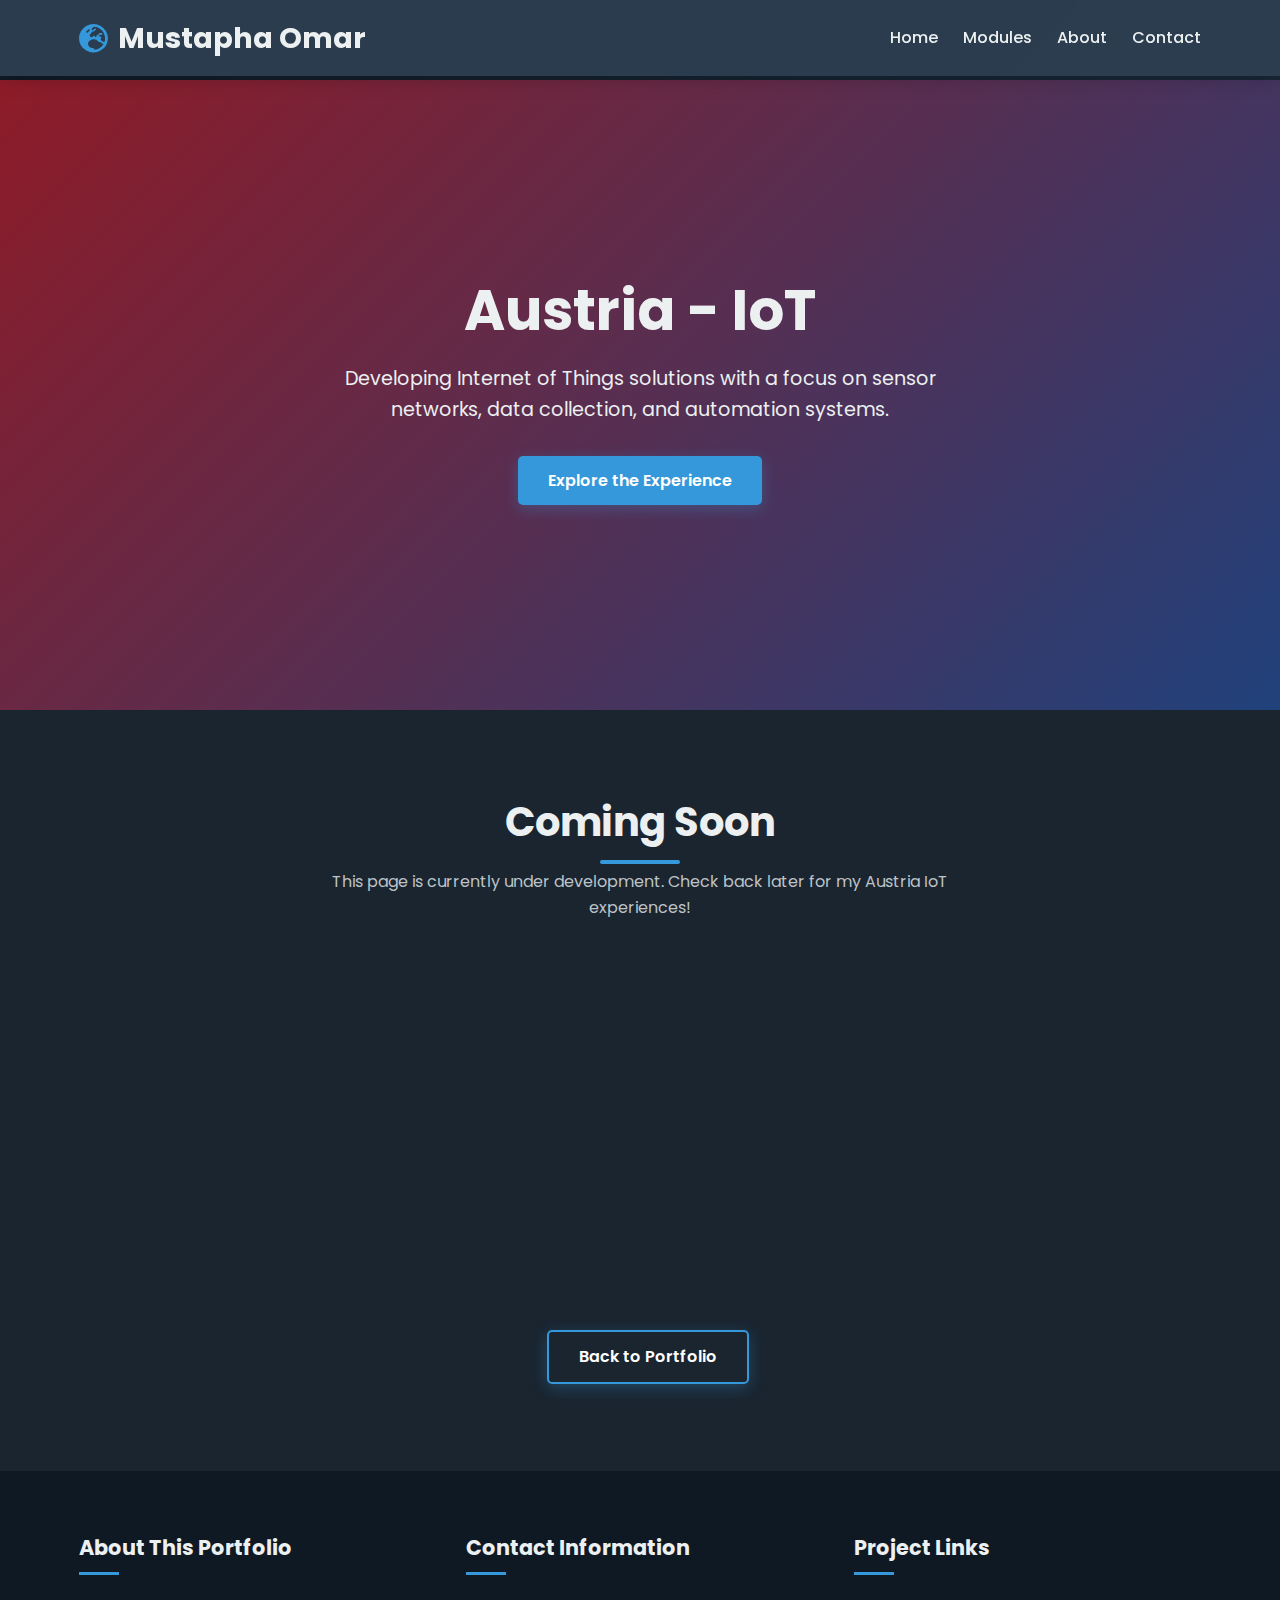
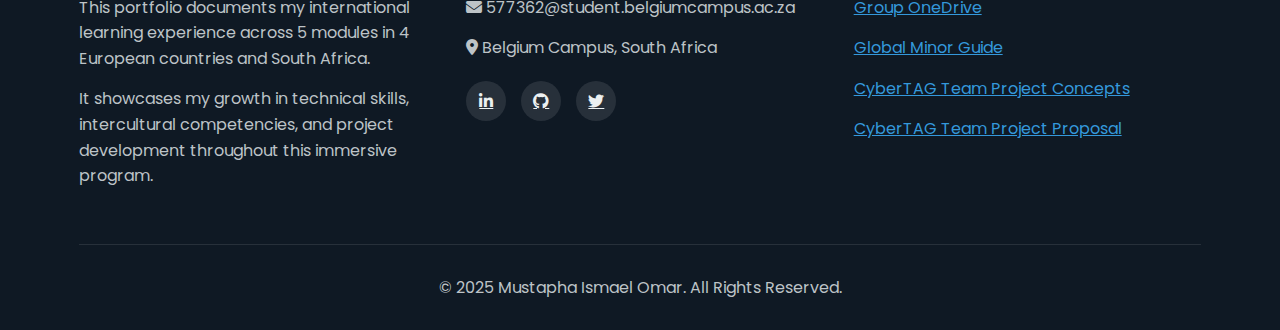
<file: austria.html>
<!DOCTYPE html>
<html lang="en">
<head>
    <meta charset="UTF-8">
    <meta name="viewport" content="width=device-width, initial-scale=1.0">
    <title>Austria - IoT | Mustapha Ismael Omar</title>
    <link rel="stylesheet" href="style.css">
    <link rel="stylesheet" href="https://cdnjs.cloudflare.com/ajax/libs/font-awesome/6.4.0/css/all.min.css">
    <link href="https://fonts.googleapis.com/css2?family=Poppins:wght@300;400;500;600;700&display=swap" rel="stylesheet">
</head>

<body>
    <!-- Header -->
    <header>
        <div class="container">
            <div class="header-content">
                <div class="logo">
                    <i class="fas fa-globe-europe"></i>
                    <span>Mustapha Omar</span>
                </div>
                <div class="mobile-toggle">
                    <i class="fas fa-bars"></i>
                </div>
                <nav>
                    <ul>
                        <li><a href="index.html">Home</a></li>
                        <li><a href="index.html#modules">Modules</a></li>
                        <li><a href="index.html#about">About</a></li>
                        <li><a href="index.html#contact">Contact</a></li>
                    </ul>
                </nav>
            </div>
        </div>
    </header>

    <!-- Hero Section -->
    <section class="page-hero austria-hero">
        <div class="container">
            <div class="page-hero-content">
                <h1>Austria - IoT</h1>
                <p>Developing Internet of Things solutions with a focus on sensor networks, data collection, and automation systems.</p>
                <a href="#overview" class="btn">Explore the Experience</a>
            </div>
        </div>
    </section>

    <!-- Coming Soon Section -->
    <section class="content-section week-overview" id="overview">
        <div class="container">
            <div class="section-title">
                <h2>Coming Soon</h2>
                <p>This page is currently under development. Check back later for my Austria IoT experiences!</p>
            </div>
            <div class="overview-grid">
                <div class="overview-card">
                    <div class="overview-header">
                        <h3><i class="fas fa-microchip"></i> IoT Development</h3>
                    </div>
                    <div class="overview-body">
                        <p>This section will detail my work with Internet of Things technologies during the Austria module.</p>
                        <p>Information about sensor networks, automation systems, and practical applications will be added here.</p>
                    </div>
                </div>
                
                <div class="overview-card">
                    <div class="overview-header">
                        <h3><i class="fas fa-cogs"></i> Technical Projects</h3>
                    </div>
                    <div class="overview-body">
                        <p>Details about specific IoT projects and implementations will be documented in this section.</p>
                        <p>This will include technical specifications, challenges faced, and solutions developed.</p>
                    </div>
                </div>
                
                <div class="overview-card">
                    <div class="overview-header">
                        <h3><i class="fas fa-graduation-cap"></i> Learning Outcomes</h3>
                    </div>
                    <div class="overview-body">
                        <p>Key learnings and skills developed during the Austria IoT module will be showcased here.</p>
                        <p>This will include both technical competencies and intercultural experiences.</p>
                    </div>
                </div>
            </div>
            
            <div class="back-button">
                <a href="index.html" class="btn btn-outline">Back to Portfolio</a>
            </div>
        </div>
    </section>

    <!-- Footer -->
    <footer id="contact">
        <div class="container">
            <div class="footer-content">
                <div class="footer-column">
                    <h3>About This Portfolio</h3>
                    <p>This portfolio documents my international learning experience across 5 modules in 4 European countries and South Africa.</p>
                    <p>It showcases my growth in technical skills, intercultural competencies, and project development throughout this immersive program.</p>
                </div>
                <div class="footer-column">
                    <h3>Contact Information</h3>
                <p>
                    <i class="fas fa-envelope"></i> 
                    <a href="mailto:577362@student.belgiumcampus.ac.za" 
                        style="color: inherit; text-decoration: none; cursor: pointer;">
                        577362@student.belgiumcampus.ac.za
                    </a>
                </p>

                <p>
                    <i class="fas fa-map-marker-alt"></i> 
                    <a href="https://www.google.com/maps/search/?api=1&query=Belgium+Campus+ITversity+Pretoria+South+Africa" 
                        target="_blank" 
                        style="color: inherit; text-decoration: none; cursor: pointer;">
                            Belgium Campus, South Africa
                    </a>
                </p>
                
                    <div class="social-links">
                        <a href="https://www.linkedin.com/in/mustapha-ismael-omar-2a2b11318/"><i class="fab fa-linkedin-in"></i></a>
                        <a href="https://github.com/Musti-Omar-97993"><i class="fab fa-github"></i></a>
                        <a href="https://x.com/ismaelo4_omar?t=xHGk3rIhjxrR5720w_BGRA&s=08 "><i class="fab fa-twitter"></i></a>
                    </div>
                </div>
                <div class="footer-column">
                    <h3>Project Links</h3>
                    <p><a href="https://belgiumcampusacza-my.sharepoint.com/:f:/g/personal/577362_student_belgiumcampus_ac_za/Eks-yy9eZjdHrgSNbh78NLoBIbNo-SC1XZyIKhcuGXueOw?e=6YhwRa" style="color: #3498db;">Group OneDrive</a></p>
                    <p><a href="https://belgiumcampusacza-my.sharepoint.com/:b:/g/personal/577362_student_belgiumcampus_ac_za/EShJBTik5KVCr_UfVHoNbFUByRp83_hnNDJpI-9_ZHzlHA?e=OpElXQ" style="color: #3498db;">Global Minor Guide</a></p>
                    <p><a href="https://belgiumcampusacza-my.sharepoint.com/:b:/g/personal/577362_student_belgiumcampus_ac_za/EUYF5CdClCNDu4CVghBEKfABrYXH1c8ZDzz6YUfM5UbiWg?e=JQL4fq" style="color: #3498db;">CyberTAG Team Project Concepts</a></p>
                    <p><a href="https://belgiumcampusacza-my.sharepoint.com/:b:/g/personal/577362_student_belgiumcampus_ac_za/EV5tk5Z9TgxDl86i0c6PIdQBYcDUokvXX8tOi-H075TRSg?e=AzhHap" style="color: #3498db;">CyberTAG Team Project Proposal</a></p>
                </div>
            </div>
            <div class="footer-bottom">
                <p>&copy; 2025 Mustapha Ismael Omar. All Rights Reserved.</p>
            </div>
        </div>
    </footer>

    <script src="script.js"></script>
</body>
</html>
</file>
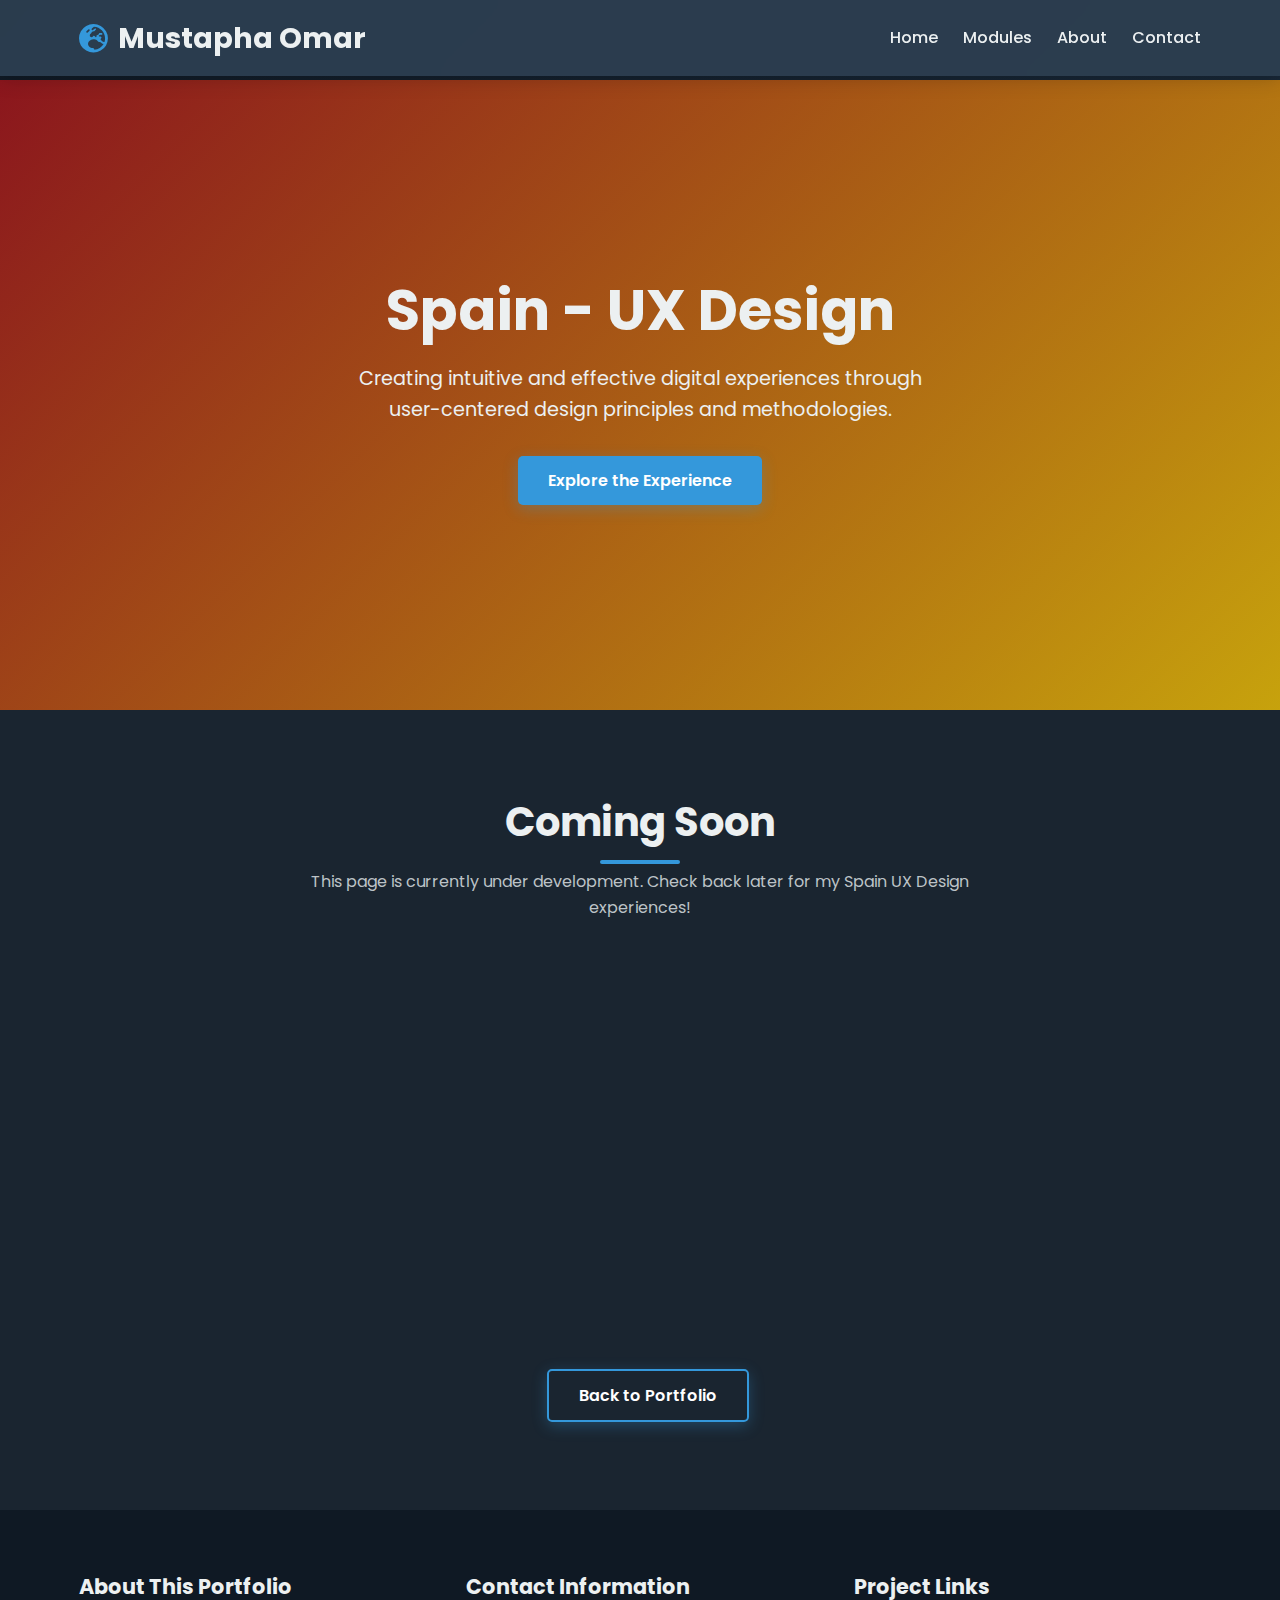
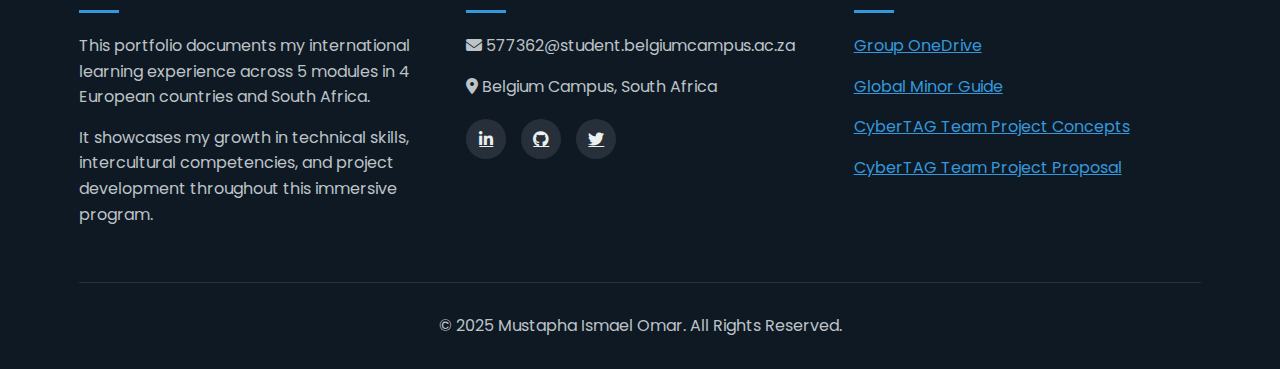
<file: spain.html>
<!DOCTYPE html>
<html lang="en">
<head>
    <meta charset="UTF-8">
    <meta name="viewport" content="width=device-width, initial-scale=1.0">
    <title>Spain - UX Design | Mustapha Ismael Omar</title>
    <link rel="stylesheet" href="style.css">
    <link rel="stylesheet" href="https://cdnjs.cloudflare.com/ajax/libs/font-awesome/6.4.0/css/all.min.css">
    <link href="https://fonts.googleapis.com/css2?family=Poppins:wght@300;400;500;600;700&display=swap" rel="stylesheet">
</head>

<body>
    <!-- Header -->
    <header>
        <div class="container">
            <div class="header-content">
                <div class="logo">
                    <i class="fas fa-globe-europe"></i>
                    <span>Mustapha Omar</span>
                </div>
                <div class="mobile-toggle">
                    <i class="fas fa-bars"></i>
                </div>
                <nav>
                    <ul>
                        <li><a href="index.html">Home</a></li>
                        <li><a href="index.html#modules">Modules</a></li>
                        <li><a href="index.html#about">About</a></li>
                        <li><a href="index.html#contact">Contact</a></li>
                    </ul>
                </nav>
            </div>
        </div>
    </header>

    <!-- Hero Section -->
    <section class="page-hero spain-hero">
        <div class="container">
            <div class="page-hero-content">
                <h1>Spain - UX Design</h1>
                <p>Creating intuitive and effective digital experiences through user-centered design principles and methodologies.</p>
                <a href="#overview" class="btn">Explore the Experience</a>
            </div>
        </div>
    </section>

    <!-- Coming Soon Section -->
    <section class="content-section week-overview" id="overview">
        <div class="container">
            <div class="section-title">
                <h2>Coming Soon</h2>
                <p>This page is currently under development. Check back later for my Spain UX Design experiences!</p>
            </div>
            <div class="overview-grid">
                <div class="overview-card">
                    <div class="overview-header">
                        <h3><i class="fas fa-palette"></i> User Experience Design</h3>
                    </div>
                    <div class="overview-body">
                        <p>This section will detail my work with UX Design principles and methodologies during the Spain module.</p>
                        <p>Information about user research, prototyping, and usability testing will be added here.</p>
                    </div>
                </div>
                
                <div class="overview-card">
                    <div class="overview-header">
                        <h3><i class="fas fa-lightbulb"></i> Design Thinking</h3>
                    </div>
                    <div class="overview-body">
                        <p>Details about design thinking processes and creative problem-solving approaches will be documented here.</p>
                        <p>This will include case studies and project examples from the Spain module.</p>
                    </div>
                </div>
                
                <div class="overview-card">
                    <div class="overview-header">
                        <h3><i class="fas fa-users"></i> User-Centered Approach</h3>
                    </div>
                    <div class="overview-body">
                        <p>Key learnings about putting users at the center of the design process will be showcased here.</p>
                        <p>This will include both technical skills and cultural insights from working in Spain.</p>
                    </div>
                </div>
            </div>
            
            <div class="back-button">
                <a href="index.html" class="btn btn-outline">Back to Portfolio</a>
            </div>
        </div>
    </section>

    <!-- Footer -->
    <footer id="contact">
        <div class="container">
            <div class="footer-content">
                <div class="footer-column">
                    <h3>About This Portfolio</h3>
                    <p>This portfolio documents my international learning experience across 5 modules in 4 European countries and South Africa.</p>
                    <p>It showcases my growth in technical skills, intercultural competencies, and project development throughout this immersive program.</p>
                </div>
                <div class="footer-column">
                    <h3>Contact Information</h3>
                <p>
                    <i class="fas fa-envelope"></i> 
                    <a href="mailto:577362@student.belgiumcampus.ac.za" 
                        style="color: inherit; text-decoration: none; cursor: pointer;">
                        577362@student.belgiumcampus.ac.za
                    </a>
                </p>

                <p>
                    <i class="fas fa-map-marker-alt"></i> 
                    <a href="https://www.google.com/maps/search/?api=1&query=Belgium+Campus+ITversity+Pretoria+South+Africa" 
                        target="_blank" 
                        style="color: inherit; text-decoration: none; cursor: pointer;">
                            Belgium Campus, South Africa
                    </a>
                </p>
                
                    <div class="social-links">
                        <a href="https://www.linkedin.com/in/mustapha-ismael-omar-2a2b11318/"><i class="fab fa-linkedin-in"></i></a>
                        <a href="https://github.com/Musti-Omar-97993"><i class="fab fa-github"></i></a>
                        <a href="https://x.com/ismaelo4_omar?t=xHGk3rIhjxrR5720w_BGRA&s=08 "><i class="fab fa-twitter"></i></a>
                    </div>
                </div>
                <div class="footer-column">
                    <h3>Project Links</h3>
                    <p><a href="https://belgiumcampusacza-my.sharepoint.com/:f:/g/personal/577362_student_belgiumcampus_ac_za/Eks-yy9eZjdHrgSNbh78NLoBIbNo-SC1XZyIKhcuGXueOw?e=6YhwRa" style="color: #3498db;">Group OneDrive</a></p>
                    <p><a href="https://belgiumcampusacza-my.sharepoint.com/:b:/g/personal/577362_student_belgiumcampus_ac_za/EShJBTik5KVCr_UfVHoNbFUByRp83_hnNDJpI-9_ZHzlHA?e=OpElXQ" style="color: #3498db;">Global Minor Guide</a></p>
                    <p><a href="https://belgiumcampusacza-my.sharepoint.com/:b:/g/personal/577362_student_belgiumcampus_ac_za/EUYF5CdClCNDu4CVghBEKfABrYXH1c8ZDzz6YUfM5UbiWg?e=JQL4fq" style="color: #3498db;">CyberTAG Team Project Concepts</a></p>
                    <p><a href="https://belgiumcampusacza-my.sharepoint.com/:b:/g/personal/577362_student_belgiumcampus_ac_za/EV5tk5Z9TgxDl86i0c6PIdQBYcDUokvXX8tOi-H075TRSg?e=AzhHap" style="color: #3498db;">CyberTAG Team Project Proposal</a></p>
                </div>
            </div>
            <div class="footer-bottom">
                <p>&copy; 2025 Mustapha Ismael Omar. All Rights Reserved.</p>
            </div>
        </div>
    </footer>

    <script src="script.js"></script>
</body>
</html>
</file>
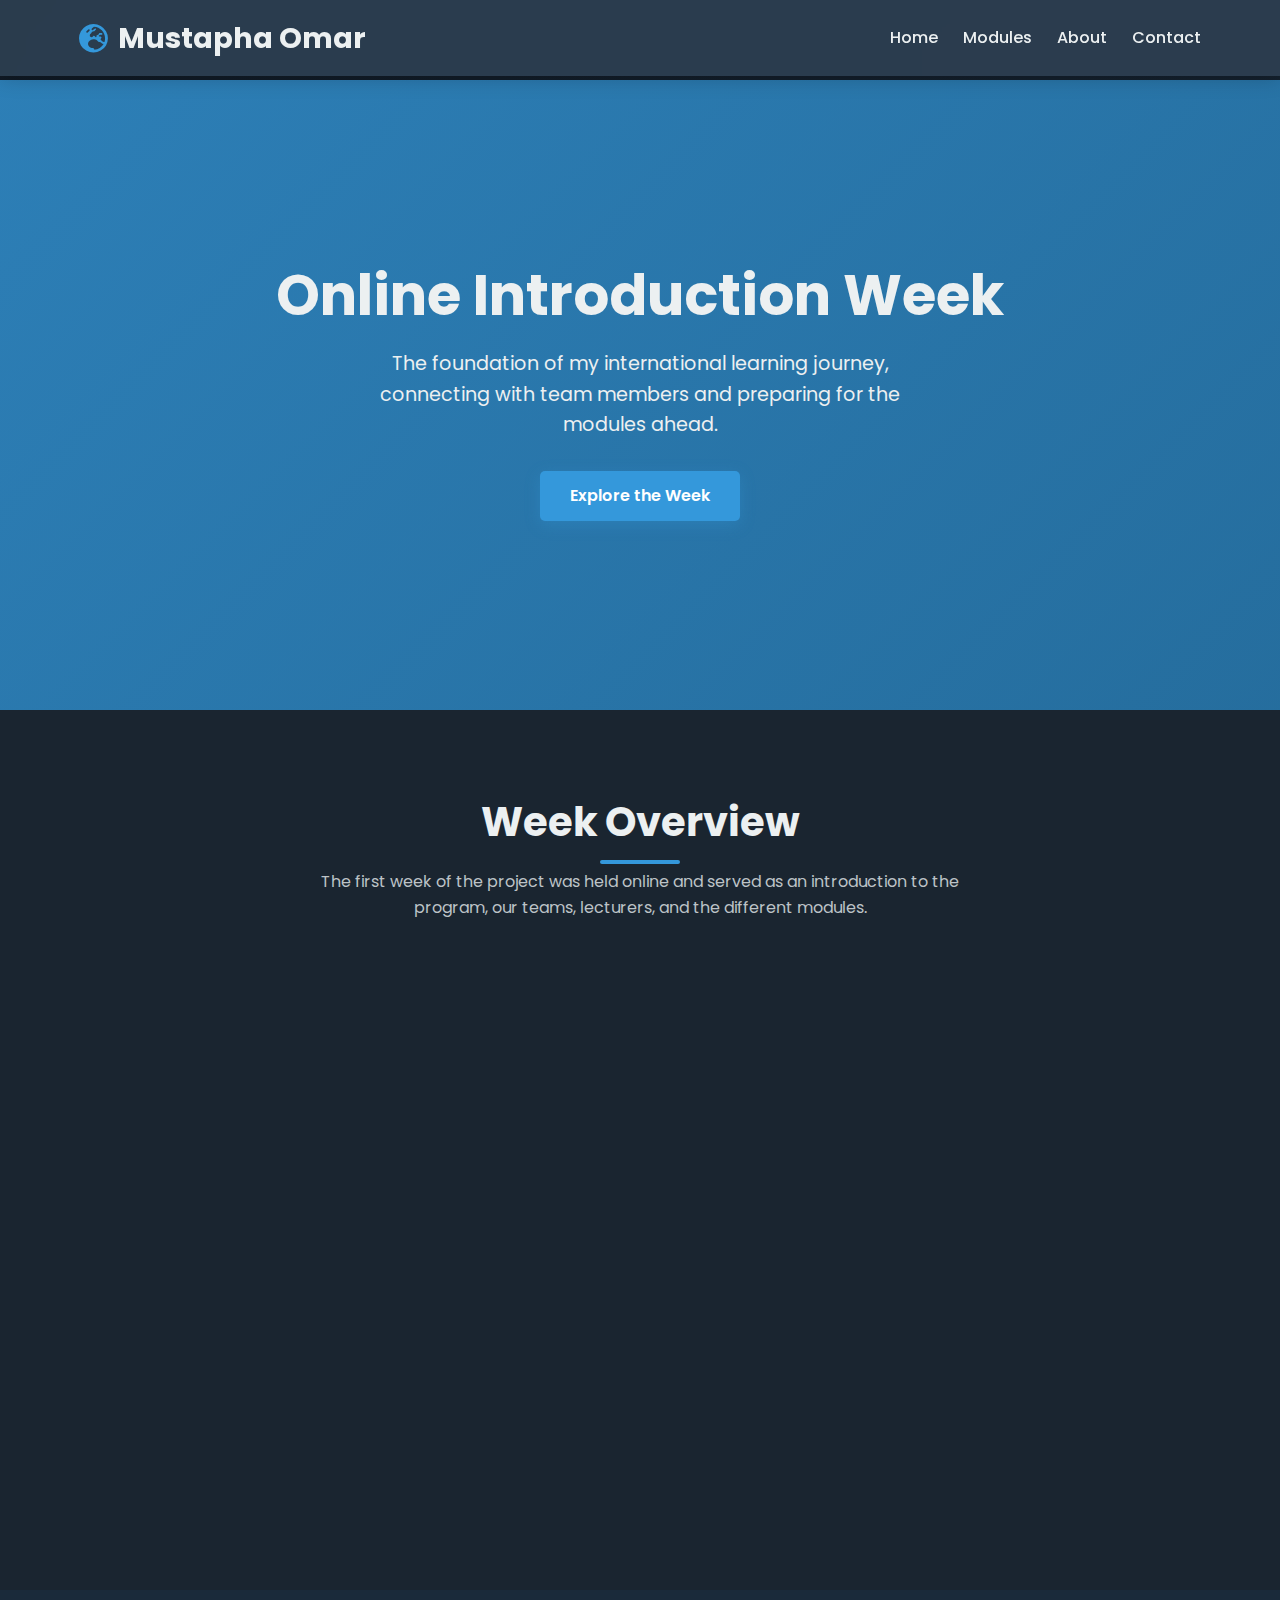
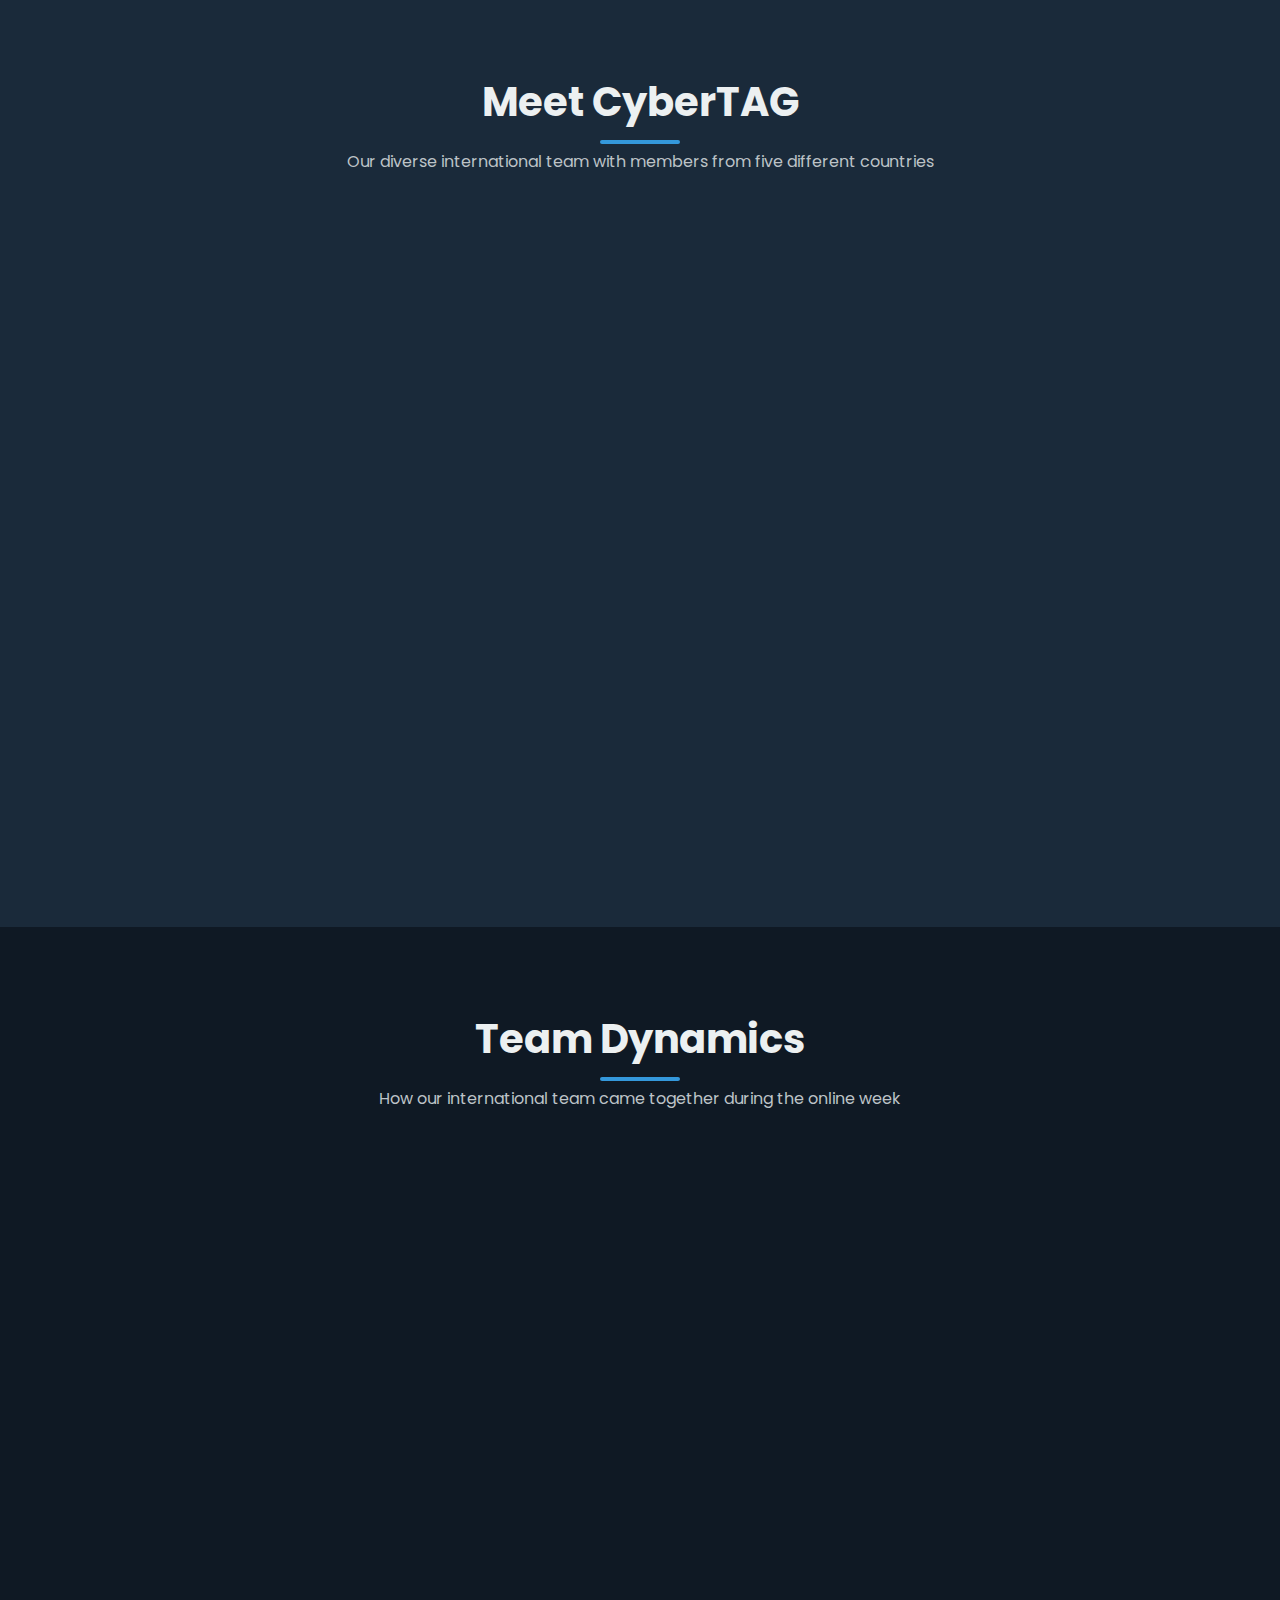
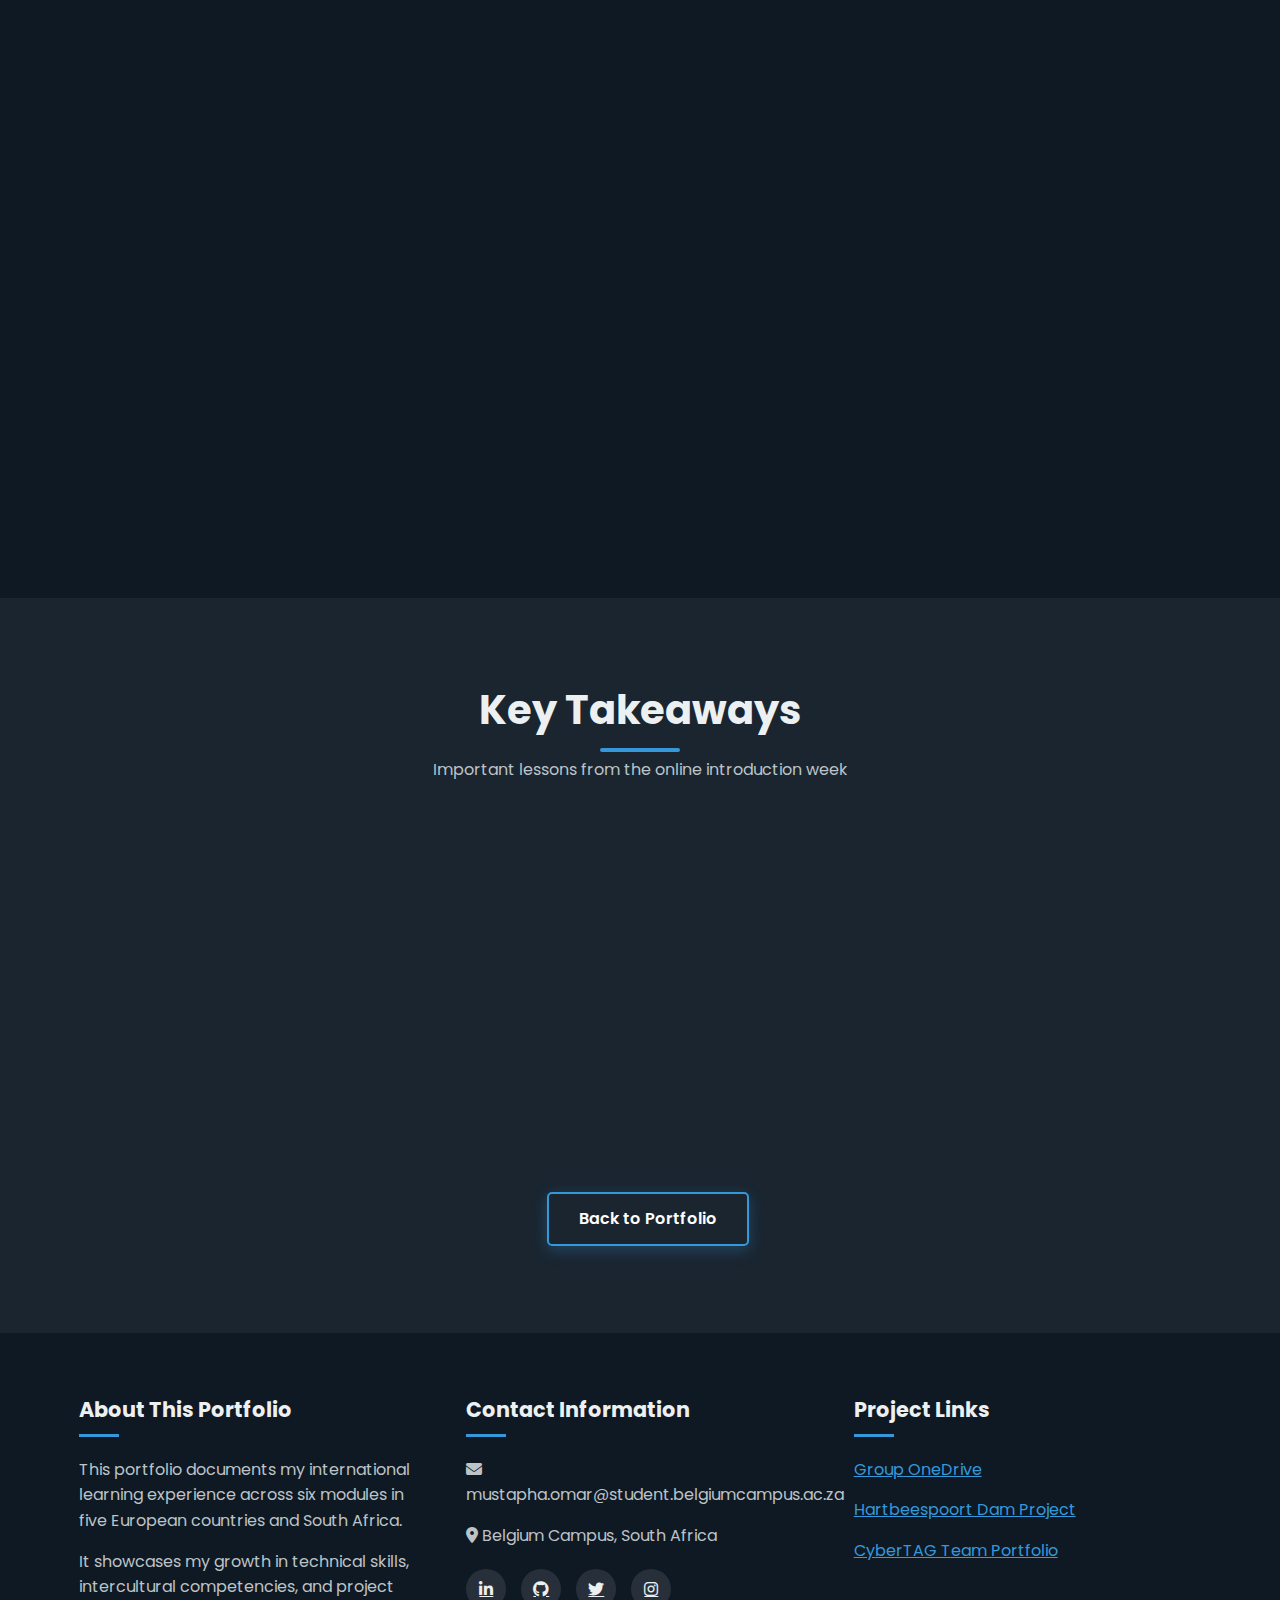
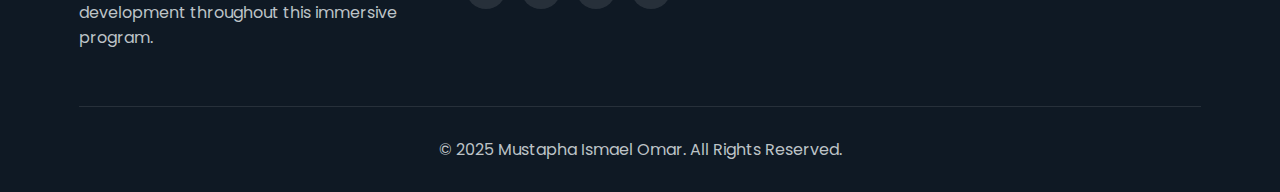
<file: Portfolio/online-week.html>
<!DOCTYPE html>
<html lang="en">
<head>
    <meta charset="UTF-8">
    <meta name="viewport" content="width=device-width, initial-scale=1.0">
    <title>Online Introduction Week - Mustapha Ismael Omar</title>
    <link rel="stylesheet" href="style.css">
    <link rel="stylesheet" href="https://cdnjs.cloudflare.com/ajax/libs/font-awesome/6.4.0/css/all.min.css">
    <link href="https://fonts.googleapis.com/css2?family=Poppins:wght@300;400;500;600;700&display=swap" rel="stylesheet">
</head>
<body>
    <!-- Header -->
    <header>
        <div class="container">
            <div class="header-content">
                <div class="logo">
                    <i class="fas fa-globe-europe"></i>
                    <span>Mustapha Omar</span>
                </div>
                <div class="mobile-toggle">
                    <i class="fas fa-bars"></i>
                </div>
                <nav>
                    <ul>
                        <li><a href="index.html">Home</a></li>
                        <li><a href="index.html#modules">Modules</a></li>
                        <li><a href="index.html#about">About</a></li>
                        <li><a href="index.html#contact">Contact</a></li>
                    </ul>
                </nav>
            </div>
        </div>
    </header>

    <!-- Hero Section -->
    <section class="page-hero">
        <div class="container">
            <div class="page-hero-content">
                <h1>Online Introduction Week</h1>
                <p>The foundation of my international learning journey, connecting with team members and preparing for the modules ahead.</p>
                <a href="#overview" class="btn">Explore the Week</a>
            </div>
        </div>
    </section>

    <!-- Week Overview -->
    <section class="content-section week-overview" id="overview">
        <div class="container">
            <div class="section-title">
                <h2>Week Overview</h2>
                <p>The first week of the project was held online and served as an introduction to the program, our teams, lecturers, and the different modules.</p>
            </div>
            <div class="overview-grid">
                <div class="overview-card">
                    <div class="overview-header">
                        <h3><i class="fas fa-bullseye"></i> Main Goals</h3>
                    </div>
                    <div class="overview-body">
                        <p>The week gave us an overview of Immersive Tech, UX Design, IoT, AI, and Data Science, and introduced us to the international competencies we would need throughout the project.</p>
                        <ul class="overview-list">
                            <li>Meet and get to know our team members and lecturers</li>
                            <li>Get a brief introduction to the project</li>
                            <li>Get a brief introduction to the modules and their focus areas</li>
                            <li>Start thinking about working in an international, cross-cultural setting</li>
                        </ul>
                    </div>
                </div>
                
                <div class="overview-card">
                    <div class="overview-header">
                        <h3><i class="fas fa-lightbulb"></i> What I Learned</h3>
                    </div>
                    <div class="overview-body">
                        <p>Even though it was only one week online, it gave me a chance to settle into the project and think about how I should approach things going forward.</p>
                        <p>I quickly realized that clear communication is key when working with a new team virtually, especially since we all come from different backgrounds and not everyone speaks English as a first language.</p>
                        <p>I also got a better sense of how each module fits into the bigger picture of the project, even if we only scratched the surface during the introductions.</p>
                    </div>
                </div>
                
                <div class="overview-card">
                    <div class="overview-header">
                        <h3><i class="fas fa-laptop-house"></i> Virtual Experience</h3>
                    </div>
                    <div class="overview-body">
                        <p>Working entirely online presented unique challenges and opportunities for our international team.</p>
                        <p>We had to navigate different time zones, communication styles, and technical setups while building the foundation for our collaboration.</p>
                        <p>The virtual format forced us to be more intentional about our communication and establish clear protocols from the beginning.</p>
                    </div>
                </div>
            </div>
        </div>
    </section>

    <!-- Team Introduction -->
    <section class="content-section team-section">
        <div class="container">
            <div class="section-title">
                <h2>Meet CyberTAG</h2>
                <p>Our diverse international team with members from five different countries</p>
            </div>
            <div class="team-grid">
                <div class="team-member">
                    <div class="member-image">
                        <i class="fas fa-user"></i>
                    </div>
                    <div class="member-info">
                        <h3>Mustapha</h3>
                        <p>Data Science</p>
                        <div class="member-flag" style="background: linear-gradient(180deg, #000000 33%, #FFB81C 33%, #FFB81C 66%, #DE3831 66%);"></div>
                        <p>South Africa</p>
                    </div>
                </div>
                
                <div class="team-member">
                    <div class="member-image">
                        <i class="fas fa-user"></i>
                    </div>
                    <div class="member-info">
                        <h3>Marco</h3>
                        <p>Software Engineering</p>
                        <div class="member-flag" style="background: linear-gradient(180deg, #000000 33%, #FFB81C 33%, #FFB81C 66%, #DE3831 66%);"></div>
                        <p>South Africa</p>
                    </div>
                </div>
                
                <div class="team-member">
                    <div class="member-image">
                        <i class="fas fa-user"></i>
                    </div>
                    <div class="member-info">
                        <h3>Alexa</h3>
                        <p>Cybersecurity</p>
                        <div class="member-flag" style="background: linear-gradient(90deg, #AA151B 25%, #F1BF00 25%, #F1BF00 75%, #AA151B 75%);"></div>
                        <p>Spain</p>
                    </div>
                </div>
                
                <div class="team-member">
                    <div class="member-image">
                        <i class="fas fa-user"></i>
                    </div>
                    <div class="member-info">
                        <h3>Mataeo</h3>
                        <p>Design</p>
                        <div class="member-flag" style="background: linear-gradient(180deg, #ED2939 33%, #FFFFFF 33%, #FFFFFF 66%, #ED2939 66%);"></div>
                        <p>Austria</p>
                    </div>
                </div>
                
                <div class="team-member">
                    <div class="member-image">
                        <i class="fas fa-user"></i>
                    </div>
                    <div class="member-info">
                        <h3>Koen</h3>
                        <p>Design</p>
                        <div class="member-flag" style="background: linear-gradient(0deg, #AE1C28 33%, #FFFFFF 33%, #FFFFFF 66%, #21468B 66%);"></div>
                        <p>Netherlands</p>
                    </div>
                </div>
            </div>
        </div>
    </section>

    <!-- Team Dynamics -->
    <section class="content-section reflection-section">
        <div class="container">
            <div class="section-title">
                <h2>Team Dynamics</h2>
                <p>How our international team came together during the online week</p>
            </div>
            <div class="reflection-content">
                <div class="reflection-card">
                    <h3><i class="fas fa-users"></i> Initial Connection</h3>
                    <p>From the first online week, it honestly felt like we clicked right away, which was a nice surprise. The ice breaker project helped break the tension in our first meeting, and everyone was talkative and involved.</p>
                    <p>Communication felt pretty balanced, as no one tried to take charge, it was more equal, and we all had space to contribute. I saw myself as both a listener and a contributor, as I felt comfortable from the start.</p>
                </div>
                
                <div class="reflection-card">
                    <h3><i class="fas fa-language"></i> Language & Communication</h3>
                    <p>The only small challenge was language, sometimes complex English words made things tricky, but it never really slowed us down. What stood out the most was how quickly we got along and worked well as a team.</p>
                    <p>Being part of CyberTAG for the first week showed me how small things, like language differences or work styles, can change how a team functions. It made me realize the importance of clear communication, making sure everyone's on the same page, and being patient when someone struggles with a word or idea.</p>
                </div>
                
                <div class="reflection-card">
                    <h3><i class="fas fa-globe-americas"></i> International Experience</h3>
                    <p>This isn't my first international project. I've worked with Penn State students and joined the 2024 BusIT week with students from the Netherlands, Belgium, and France. Even with past experience, I can see that each team brings its own challenges and strengths, and learning to understand each member is just as important as the work itself.</p>
                </div>
            </div>
        </div>
    </section>

    <!-- Key Takeaways -->
    <section class="content-section key-takeaways">
        <div class="container">
            <div class="section-title">
                <h2>Key Takeaways</h2>
                <p>Important lessons from the online introduction week</p>
            </div>
            <div class="takeaways-grid">
                <div class="takeaway-card">
                    <div class="takeaway-icon">
                        <i class="fas fa-comments"></i>
                    </div>
                    <h3>Clear Communication</h3>
                    <p>Virtual teams require extra attention to communication clarity, especially with language barriers and cultural differences.</p>
                </div>
                
                <div class="takeaway-card">
                    <div class="takeaway-icon">
                        <i class="fas fa-handshake"></i>
                    </div>
                    <h3>Team Building</h3>
                    <p>Icebreakers and informal interactions are crucial for building trust and rapport in virtual teams.</p>
                </div>
                
                <div class="takeaway-card">
                    <div class="takeaway-icon">
                        <i class="fas fa-project-diagram"></i>
                    </div>
                    <h3>Project Understanding</h3>
                    <p>Getting a clear overview of all modules early helps understand how different components fit together in the larger project.</p>
                </div>
            </div>
            
            <div class="back-button">
                <a href="index.html" class="btn btn-outline">Back to Portfolio</a>
            </div>
        </div>
    </section>

    <!-- Footer -->
    <footer id="contact">
        <div class="container">
            <div class="footer-content">
                <div class="footer-column">
                    <h3>About This Portfolio</h3>
                    <p>This portfolio documents my international learning experience across six modules in five European countries and South Africa.</p>
                    <p>It showcases my growth in technical skills, intercultural competencies, and project development throughout this immersive program.</p>
                </div>
                <div class="footer-column">
                    <h3>Contact Information</h3>
                    <p><i class="fas fa-envelope"></i> mustapha.omar@student.belgiumcampus.ac.za</p>
                    <p><i class="fas fa-map-marker-alt"></i> Belgium Campus, South Africa</p>
                    <div class="social-links">
                        <a href="#"><i class="fab fa-linkedin-in"></i></a>
                        <a href="#"><i class="fab fa-github"></i></a>
                        <a href="#"><i class="fab fa-twitter"></i></a>
                        <a href="#"><i class="fab fa-instagram"></i></a>
                    </div>
                </div>
                <div class="footer-column">
                    <h3>Project Links</h3>
                    <p><a href="https://belgiumcampusacza-my.sharepoint.com/:f:/g/personal/577362_student_belgiumcampus_ac_za/Eks-yy9eZjdHrgSNbh78NLoBlbNo-SC1XZylKhcuGXueOw?e=4ueBye" style="color: #3498db;">Group OneDrive</a></p>
                    <p><a href="#" style="color: #3498db;">Hartbeespoort Dam Project</a></p>
                    <p><a href="#" style="color: #3498db;">CyberTAG Team Portfolio</a></p>
                </div>
            </div>
            <div class="footer-bottom">
                <p>&copy; 2025 Mustapha Ismael Omar. All Rights Reserved.</p>
            </div>
        </div>
    </footer>

    <script src="script.js"></script>
</body>
</html>
</file>
<file: style.css>
:root {
    --primary: #2c3e50;
    --secondary: #3498db;
    --accent: #e74c3c;
    --light: #ecf0f1;
    --dark: #2c3e50;
    --success: #2ecc71;
    --warning: #f39c12;
    --danger: #e74c3c;
    --font-main: 'Poppins', sans-serif;
}

* {
    margin: 0;
    padding: 0;
    box-sizing: border-box;
}

body {
    font-family: var(--font-main);
    background: linear-gradient(135deg, #0f1924 0%, #1a2a3a 50%, #2c3e50 100%);
    color: var(--light);
    line-height: 1.6;
    overflow-x: hidden;
}

.container {
    width: 90%;
    max-width: 1200px;
    margin: 0 auto;
    padding: 0 15px;
}

/* Header Styles */
header {
    background: rgba(44, 62, 80, 0.95);
    backdrop-filter: blur(10px);
    position: fixed;
    width: 100%;
    top: 0;
    z-index: 1000;
    box-shadow: 0 2px 20px rgba(0, 0, 0, 0.2);
    transition: all 0.3s ease;
}

header.scrolled {
    background: rgba(15, 25, 36, 0.95);
    padding: 5px 0;
}

.header-content {
    display: flex;
    justify-content: space-between;
    align-items: center;
    padding: 15px 0;
}

.logo {
    font-size: 1.8rem;
    font-weight: 700;
    color: var(--light);
    display: flex;
    align-items: center;
}

.logo i {
    color: var(--secondary);
    margin-right: 10px;
}

nav ul {
    display: flex;
    list-style: none;
}

nav ul li {
    margin-left: 25px;
}

nav ul li a {
    color: var(--light);
    text-decoration: none;
    font-weight: 500;
    transition: color 0.3s;
    position: relative;
    padding: 5px 0;
}

nav ul li a:hover {
    color: var(--secondary);
}

nav ul li a::after {
    content: '';
    position: absolute;
    bottom: 0;
    left: 0;
    width: 0;
    height: 2px;
    background: var(--secondary);
    transition: width 0.3s;
}

nav ul li a:hover::after {
    width: 100%;
}

.mobile-toggle {
    display: none;
    font-size: 1.5rem;
    cursor: pointer;
}

/* Hero Section */
.hero {
    height: 100vh;
    display: flex;
    align-items: center;
    position: relative;
    overflow: hidden;
    background: url('https://images.unsplash.com/photo-1518837695005-2083093ee35b?ixlib=rb-4.0.3&ixid=M3wxMjA3fDB8MHxwaG90by1wYWdlfHx8fGVufDB8fHx8fA%3D%3D&auto=format&fit=crop&w=1920&q=80') no-repeat center center/cover;
}

.hero::before {
    content: '';
    position: absolute;
    top: 0;
    left: 0;
    width: 100%;
    height: 100%;
    background: rgba(0, 0, 0, 0.6);
}

.hero-content {
    position: relative;
    z-index: 1;
    max-width: 800px;
}

.hero h1 {
    font-size: 3.5rem;
    margin-bottom: 20px;
    line-height: 1.2;
    opacity: 0;
    transform: translateY(30px);
    animation: fadeInUp 1s forwards 0.5s;
}

.hero p {
    font-size: 1.2rem;
    margin-bottom: 30px;
    max-width: 600px;
    opacity: 0;
    transform: translateY(30px);
    animation: fadeInUp 1s forwards 0.8s;
}

.hero-btns {
    opacity: 0;
    transform: translateY(30px);
    animation: fadeInUp 1s forwards 1.1s;
}

.btn {
    display: inline-block;
    padding: 12px 30px;
    background: var(--secondary);
    color: white;
    border: none;
    border-radius: 5px;
    font-weight: 600;
    text-decoration: none;
    transition: all 0.3s;
    cursor: pointer;
    box-shadow: 0 4px 15px rgba(52, 152, 219, 0.3);
    position: relative;
    overflow: hidden;
}

.btn::before {
    content: '';
    position: absolute;
    top: 0;
    left: -100%;
    width: 100%;
    height: 100%;
    background: linear-gradient(90deg, transparent, rgba(255,255,255,0.2), transparent);
    transition: left 0.5s;
}

.btn:hover::before {
    left: 100%;
}

.btn:hover {
    background: #2980b9;
    transform: translateY(-3px);
    box-shadow: 0 6px 20px rgba(52, 152, 219, 0.4);
}

.btn-outline {
    background: transparent;
    border: 2px solid var(--secondary);
    margin-left: 15px;
}

.btn-outline:hover {
    background: var(--secondary);
}

/* Floating elements in hero */
.floating-elements {
    position: absolute;
    width: 100%;
    height: 100%;
    top: 0;
    left: 0;
    overflow: hidden;
    z-index: 0;
}

.floating-element {
    position: absolute;
    background: rgba(255, 255, 255, 0.1);
    border-radius: 50%;
    animation: float 15s infinite linear;
}

.floating-element:nth-child(1) {
    width: 80px;
    height: 80px;
    top: 10%;
    left: 10%;
    animation-delay: 0s;
    background: rgba(52, 152, 219, 0.2);
}

.floating-element:nth-child(2) {
    width: 120px;
    height: 120px;
    top: 60%;
    left: 80%;
    animation-delay: 2s;
    animation-duration: 20s;
    background: rgba(231, 76, 60, 0.2);
}

.floating-element:nth-child(3) {
    width: 60px;
    height: 60px;
    top: 80%;
    left: 20%;
    animation-delay: 4s;
    animation-duration: 18s;
    background: rgba(46, 204, 113, 0.2);
}

.floating-element:nth-child(4) {
    width: 100px;
    height: 100px;
    top: 30%;
    left: 70%;
    animation-delay: 6s;
    animation-duration: 22s;
    background: rgba(155, 89, 182, 0.2);
}

/* Modules Section */
.modules {
    padding: 100px 0;
    background: #1a2530;
    position: relative;
}

.modules::before {
    content: '';
    position: absolute;
    top: 0;
    left: 0;
    width: 100%;
    height: 100%;
    background: url('https://www.transparenttextures.com/patterns/dark-matter.png');
    opacity: 0.1;
}

.section-title {
    text-align: center;
    margin-bottom: 60px;
    position: relative;
}

.section-title h2 {
    font-size: 2.5rem;
    margin-bottom: 15px;
    position: relative;
    display: inline-block;
}

.section-title h2::after {
    content: '';
    position: absolute;
    bottom: -10px;
    left: 50%;
    transform: translateX(-50%);
    width: 80px;
    height: 4px;
    background: var(--secondary);
    border-radius: 2px;
}

.section-title p {
    max-width: 700px;
    margin: 0 auto;
    color: #bdc3c7;
}

.modules-grid {
    display: grid;
    grid-template-columns: repeat(auto-fit, minmax(300px, 1fr));
    gap: 30px;
    position: relative;
    z-index: 1;
}

.module-card {
    background: rgba(255, 255, 255, 0.05);
    border-radius: 10px;
    overflow: hidden;
    transition: transform 0.3s, box-shadow 0.3s;
    box-shadow: 0 5px 15px rgba(0, 0, 0, 0.2);
    backdrop-filter: blur(10px);
    border: 1px solid rgba(255, 255, 255, 0.1);
    opacity: 0;
    transform: translateY(30px);
    cursor: pointer;
    position: relative;
}

.module-card.visible {
    opacity: 1;
    transform: translateY(0);
    transition: opacity 0.6s, transform 0.6s;
}

.module-card:hover {
    transform: translateY(-10px) rotate(1deg);
    box-shadow: 0 15px 30px rgba(0, 0, 0, 0.3);
}

.module-card::after {
    content: '';
    position: absolute;
    top: 0;
    left: 0;
    width: 100%;
    height: 100%;
    background: linear-gradient(135deg, rgba(52, 152, 219, 0.1) 0%, transparent 50%);
    opacity: 0;
    transition: opacity 0.3s;
    pointer-events: none;
}

.module-card:hover::after {
    opacity: 1;
}

.module-header {
    padding: 20px;
    background: rgba(0, 0, 0, 0.2);
    border-bottom: 1px solid rgba(255, 255, 255, 0.1);
    position: relative;
    overflow: hidden;
}

.module-header::before {
    content: '';
    position: absolute;
    top: 0;
    left: 0;
    width: 100%;
    height: 100%;
    background: linear-gradient(90deg, transparent, rgba(255,255,255,0.05), transparent);
    transform: translateX(-100%);
    transition: transform 0.5s;
}

.module-card:hover .module-header::before {
    transform: translateX(100%);
}

.module-header h3 {
    font-size: 1.5rem;
    margin-bottom: 5px;
    display: flex;
    align-items: center;
    justify-content: space-between;
}

.module-header h3 i {
    margin-right: 10px;
    color: var(--secondary);
}

.module-link-icon {
    color: rgba(255, 255, 255, 0.5);
    font-size: 1.2rem;
    transition: color 0.3s, transform 0.3s;
}

.module-card:hover .module-link-icon {
    color: var(--secondary);
    transform: translateX(5px);
}

.module-body {
    padding: 20px;
}

.module-body p {
    margin-bottom: 15px;
    color: #bdc3c7;
}

.module-footer {
    padding: 15px 20px;
    background: rgba(0, 0, 0, 0.1);
    display: flex;
    justify-content: space-between;
    align-items: center;
}

.flag {
    width: 30px;
    height: 20px;
    border-radius: 3px;
    box-shadow: 0 2px 5px rgba(0, 0, 0, 0.2);
}

/* About Section */
.about {
    padding: 100px 0;
    background: #1a2a3a;
    position: relative;
    overflow: hidden;
}

.about::before {
    content: '';
    position: absolute;
    top: 0;
    left: 0;
    width: 100%;
    height: 100%;
    background: url('https://www.transparenttextures.com/patterns/carbon-fibre.png');
    opacity: 0.1;
}

.about-content {
    display: grid;
    grid-template-columns: 2fr 1fr;
    gap: 50px;
    align-items: start;
    position: relative;
    z-index: 1;
}

.about-text h2 {
    font-size: 2.5rem;
    margin-bottom: 20px;
}

.about-text h3 {
    font-size: 1.5rem;
    margin: 25px 0 15px 0;
    color: var(--secondary);
}

.about-text p {
    margin-bottom: 20px;
    color: #bdc3c7;
}

/* Vertical Images Layout - Natural Sizes */
.about-images-vertical {
    display: flex;
    flex-direction: column;
    gap: 30px;
    height: fit-content;
}

.about-image-item {
    position: relative;
    text-align: center;
    width: 100%;
}

.about-image-item img {
    width: 100%;
    height: auto;
    max-height: none;
    object-fit: contain;
    border-radius: 10px;
    box-shadow: 0 10px 30px rgba(0, 0, 0, 0.3);
    transition: transform 0.5s;
}

.about-image-item:hover img {
    transform: scale(1.03);
}

.about-image-item .image-frame {
    position: absolute;
    top: -15px;
    right: -15px;
    width: calc(100% + 30px);
    height: calc(100% + 30px);
    border: 3px solid var(--secondary);
    border-radius: 10px;
    z-index: -1;
    transition: all 0.5s;
}

.about-image-item:hover .image-frame {
    top: -10px;
    right: -10px;
}

/* Skills Section */
.skills {
    margin-top: 30px;
}

.skill {
    margin-bottom: 20px;
}

.skill-name {
    display: flex;
    justify-content: space-between;
    margin-bottom: 5px;
}

.skill-bar {
    height: 8px;
    background: rgba(255, 255, 255, 0.1);
    border-radius: 4px;
    overflow: hidden;
    position: relative;
}

.skill-bar::before {
    content: '';
    position: absolute;
    top: 0;
    left: 0;
    width: 100%;
    height: 100%;
    background: linear-gradient(90deg, transparent, rgba(255,255,255,0.1), transparent);
    transform: translateX(-100%);
}

.skill-bar.animated::before {
    animation: shimmer 2s infinite;
}

.skill-level {
    height: 100%;
    background: var(--secondary);
    border-radius: 4px;
    width: 0;
    transition: width 1.5s ease-in-out;
    position: relative;
    overflow: hidden;
}

.skill-level::after {
    content: '';
    position: absolute;
    top: 0;
    left: 0;
    width: 100%;
    height: 100%;
    background: linear-gradient(90deg, transparent, rgba(255,255,255,0.2), transparent);
    transform: translateX(-100%);
}

.skill-bar.animated .skill-level::after {
    animation: shimmer 2s infinite;
}

/* Remove old about-image styles since we're using the new layout */
.about-image {
    display: none;
}

/* Responsive Design for About Section */
@media (max-width: 992px) {
    .about-content {
        grid-template-columns: 1fr;
        gap: 40px;
    }
    
    .about-images-vertical {
        order: -1;
        flex-direction: row;
        overflow-x: auto;
        gap: 20px;
        padding-bottom: 10px;
    }
    
    .about-image-item {
        min-width: 280px;
        flex: 0 0 auto;
    }
    
    .about-image-item img {
        width: 100%;
        height: auto;
    }
}

@media (max-width: 768px) {
    .about {
        padding: 80px 0;
    }
    
    .about-text h2 {
        font-size: 2rem;
    }
    
    .about-text h3 {
        font-size: 1.3rem;
    }
    
    .about-images-vertical {
        gap: 15px;
    }
    
    .about-image-item {
        min-width: 220px;
    }
}

/* Footer */
footer {
    background: #0f1924;
    padding: 60px 0 30px;
    position: relative;
}

footer::before {
    content: '';
    position: absolute;
    top: 0;
    left: 0;
    width: 100%;
    height: 100%;
    background: url('https://www.transparenttextures.com/patterns/diagmonds.png');
    opacity: 0.05;
}

.footer-content {
    display: grid;
    grid-template-columns: repeat(auto-fit, minmax(250px, 1fr));
    gap: 40px;
    margin-bottom: 40px;
    position: relative;
    z-index: 1;
}

.footer-column h3 {
    font-size: 1.3rem;
    margin-bottom: 20px;
    position: relative;
    padding-bottom: 10px;
}

.footer-column h3::after {
    content: '';
    position: absolute;
    bottom: 0;
    left: 0;
    width: 40px;
    height: 3px;
    background: var(--secondary);
}

.footer-column p {
    margin-bottom: 15px;
    color: #bdc3c7;
}

.social-links {
    display: flex;
    gap: 15px;
    margin-top: 20px;
}

.social-links a {
    display: flex;
    align-items: center;
    justify-content: center;
    width: 40px;
    height: 40px;
    background: rgba(255, 255, 255, 0.1);
    border-radius: 50%;
    color: var(--light);
    transition: all 0.3s;
}

.social-links a:hover {
    background: var(--secondary);
    transform: translateY(-3px);
}

.footer-bottom {
    text-align: center;
    padding-top: 30px;
    border-top: 1px solid rgba(255, 255, 255, 0.1);
    color: #bdc3c7;
    position: relative;
    z-index: 1;
}

/* Page Hero Styles */
.page-hero {
    height: 70vh;
    display: flex;
    align-items: center;
    position: relative;
    overflow: hidden;
    background: linear-gradient(135deg, rgba(52, 152, 219, 0.8) 0%, rgba(41, 128, 185, 0.8) 100%), url('https://images.unsplash.com/photo-1553877522-43269d4ea984?ixlib=rb-4.0.3&ixid=M3wxMjA3fDB8MHxwaG90by1wYWdlfHx8fGVufDB8fHx8fA%3D%3D&auto=format&fit=crop&w=1920&q=80') no-repeat center center/cover;
    margin-top: 80px;
}

.netherlands-hero {
    background: linear-gradient(135deg, rgba(174, 28, 40, 0.8) 0%, rgba(33, 70, 139, 0.8) 100%), url('https://images.unsplash.com/photo-1534351590666-13e3e96b5017?ixlib=rb-4.0.3&ixid=M3wxMjA3fDB8MHxwaG90by1wYWdlfHx8fGVufDB8fHx8fA%3D%3D&auto=format&fit=crop&w=1920&q=80') no-repeat center center/cover;
}

.spain-hero {
    background: linear-gradient(135deg, rgba(170, 21, 27, 0.8) 0%, rgba(241, 191, 0, 0.8) 100%), url('https://images.unsplash.com/photo-1543785734-4b6e564642f8?ixlib=rb-4.0.3&ixid=M3wxMjA3fDB8MHxwaG90by1wYWdlfHx8fGVufDB8fHx8fA%3D%3D&auto=format&fit=crop&w=1920&q=80') no-repeat center center/cover;
}

.belgium-hero {
    background: linear-gradient(135deg, rgba(0, 0, 0, 0.8) 0%, rgba(237, 41, 57, 0.8) 100%), url('https://images.unsplash.com/photo-1516546453174-5e1098a4b4af?ixlib=rb-4.0.3&ixid=M3wxMjA3fDB8MHxwaG90by1wYWdlfHx8fGVufDB8fHx8fA%3D%3D&auto=format&fit=crop&w=1920&q=80') no-repeat center center/cover;
}

.south-africa-hero {
    background: linear-gradient(135deg, rgba(0, 0, 0, 0.8) 0%, rgba(222, 56, 49, 0.8) 100%), url('https://images.unsplash.com/photo-1484318571209-661cf29a69c3?ixlib=rb-4.0.3&ixid=M3wxMjA3fDB8MHxwaG90by1wYWdlfHx8fGVufDB8fHx8fA%3D%3D&auto=format&fit=crop&w=1920&q=80') no-repeat center center/cover;
}

.austria-hero {
    background: linear-gradient(135deg, rgba(174, 28, 40, 0.8) 0%, rgba(33, 70, 139, 0.8) 100%), url('https://images.unsplash.com/photo-1526772662000-3f88f10405ff?ixlib=rb-4.0.3&ixid=M3wxMjA3fDB8MHxwaG90by1wYWdlfHx8fGVufDB8fHx8fA%3D%3D&auto=format&fit=crop&w=1920&q=80') no-repeat center center/cover
}

.page-hero-content {
    position: relative;
    z-index: 1;
    max-width: 800px;
    text-align: center;
    margin: 0 auto;
}

.page-hero h1 {
    font-size: 3.5rem;
    margin-bottom: 20px;
    line-height: 1.2;
}

.page-hero p {
    font-size: 1.2rem;
    margin-bottom: 30px;
    max-width: 600px;
    margin-left: auto;
    margin-right: auto;
}

/* Content Sections */
.content-section {
    padding: 80px 0;
}

/* Week Overview */
.week-overview {
    background: #1a2530;
    position: relative;
}

.week-overview::before {
    content: '';
    position: absolute;
    top: 0;
    left: 0;
    width: 100%;
    height: 100%;
    background: url('https://www.transparenttextures.com/patterns/dark-matter.png');
    opacity: 0.1;
}

.overview-grid {
    display: grid;
    grid-template-columns: repeat(auto-fit, minmax(300px, 1fr));
    gap: 30px;
    position: relative;
    z-index: 1;
}

.overview-card {
    background: rgba(255, 255, 255, 0.05);
    border-radius: 10px;
    overflow: hidden;
    transition: transform 0.3s, box-shadow 0.3s;
    box-shadow: 0 5px 15px rgba(0, 0, 0, 0.2);
    backdrop-filter: blur(10px);
    border: 1px solid rgba(255, 255, 255, 0.1);
    opacity: 0;
    transform: translateY(30px);
}

.overview-card.visible {
    opacity: 1;
    transform: translateY(0);
    transition: opacity 0.6s, transform 0.6s;
}

.overview-card:hover {
    transform: translateY(-10px);
    box-shadow: 0 15px 30px rgba(0, 0, 0, 0.3);
}

.overview-header {
    padding: 20px;
    background: rgba(0, 0, 0, 0.2);
    border-bottom: 1px solid rgba(255, 255, 255, 0.1);
    position: relative;
    overflow: hidden;
}

.overview-header::before {
    content: '';
    position: absolute;
    top: 0;
    left: 0;
    width: 100%;
    height: 100%;
    background: linear-gradient(90deg, transparent, rgba(255,255,255,0.05), transparent);
    transform: translateX(-100%);
    transition: transform 0.5s;
}

.overview-card:hover .overview-header::before {
    transform: translateX(100%);
}

.overview-header h3 {
    font-size: 1.5rem;
    margin-bottom: 5px;
    display: flex;
    align-items: center;
}

.overview-header h3 i {
    margin-right: 10px;
    color: var(--secondary);
}

.overview-body {
    padding: 20px;
}

.overview-body p {
    margin-bottom: 15px;
    color: #bdc3c7;
}

.overview-list {
    list-style: none;
    margin-top: 15px;
}

.overview-list li {
    margin-bottom: 10px;
    padding-left: 25px;
    position: relative;
}

.overview-list li::before {
    content: '✓';
    position: absolute;
    left: 0;
    color: var(--secondary);
    font-weight: bold;
}

/* Team Section */
.team-section {
    background: #1a2a3a;
    position: relative;
    overflow: hidden;
}

.team-section::before {
    content: '';
    position: absolute;
    top: 0;
    left: 0;
    width: 100%;
    height: 100%;
    background: url('https://www.transparenttextures.com/patterns/carbon-fibre.png');
    opacity: 0.1;
}

.team-grid {
    display: grid;
    grid-template-columns: repeat(auto-fit, minmax(250px, 1fr));
    gap: 30px;
    position: relative;
    z-index: 1;
}

.team-member {
    background: rgba(255, 255, 255, 0.05);
    border-radius: 10px;
    overflow: hidden;
    transition: transform 0.3s, box-shadow 0.3s;
    box-shadow: 0 5px 15px rgba(0, 0, 0, 0.2);
    backdrop-filter: blur(10px);
    border: 1px solid rgba(255, 255, 255, 0.1);
    text-align: center;
    opacity: 0;
    transform: translateY(30px);
}

.team-member.visible {
    opacity: 1;
    transform: translateY(0);
    transition: opacity 0.6s, transform 0.6s;
}

.team-member:hover {
    transform: translateY(-10px);
    box-shadow: 0 15px 30px rgba(0, 0, 0, 0.3);
}

.member-image {
    height: 120px;
    background: rgba(0, 0, 0, 0.2);
    display: flex;
    align-items: center;
    justify-content: center;
    font-size: 3rem;
    color: var(--secondary);
}

.member-info {
    padding: 20px;
}

.member-info h3 {
    font-size: 1.3rem;
    margin-bottom: 5px;
}

.member-info p {
    color: #bdc3c7;
    margin-bottom: 10px;
}

.member-flag {
    width: 30px;
    height: 20px;
    border-radius: 3px;
    box-shadow: 0 2px 5px rgba(0, 0, 0, 0.2);
    margin: 0 auto;
}

/* Reflection Section */
.reflection-section {
    background: #0f1924;
    position: relative;
}

.reflection-content {
    max-width: 800px;
    margin: 0 auto;
    position: relative;
    z-index: 1;
}

.reflection-card {
    background: rgba(255, 255, 255, 0.05);
    border-radius: 10px;
    padding: 30px;
    margin-bottom: 30px;
    box-shadow: 0 5px 15px rgba(0, 0, 0, 0.2);
    backdrop-filter: blur(10px);
    border: 1px solid rgba(255, 255, 255, 0.1);
    opacity: 0;
    transform: translateY(30px);
}

.reflection-card.visible {
    opacity: 1;
    transform: translateY(0);
    transition: opacity 0.6s, transform 0.6s;
}

.reflection-card h3 {
    font-size: 1.5rem;
    margin-bottom: 15px;
    color: var(--secondary);
    display: flex;
    align-items: center;
}

.reflection-card h3 i {
    margin-right: 10px;
}

.reflection-card p {
    margin-bottom: 15px;
    color: #bdc3c7;
}

/* Key Takeaways */
.key-takeaways {
    background: #1a2530;
    position: relative;
}

.key-takeaways::before {
    content: '';
    position: absolute;
    top: 0;
    left: 0;
    width: 100%;
    height: 100%;
    background: url('https://www.transparenttextures.com/patterns/diagmonds.png');
    opacity: 0.05;
}

.takeaways-grid {
    display: grid;
    grid-template-columns: repeat(auto-fit, minmax(300px, 1fr));
    gap: 30px;
    position: relative;
    z-index: 1;
}

.takeaway-card {
    background: rgba(255, 255, 255, 0.05);
    border-radius: 10px;
    padding: 30px;
    text-align: center;
    transition: transform 0.3s, box-shadow 0.3s;
    box-shadow: 0 5px 15px rgba(0, 0, 0, 0.2);
    backdrop-filter: blur(10px);
    border: 1px solid rgba(255, 255, 255, 0.1);
    opacity: 0;
    transform: translateY(30px);
}

.takeaway-card.visible {
    opacity: 1;
    transform: translateY(0);
    transition: opacity 0.6s, transform 0.6s;
}

.takeaway-card:hover {
    transform: translateY(-10px);
    box-shadow: 0 15px 30px rgba(0, 0, 0, 0.3);
}

.takeaway-icon {
    font-size: 3rem;
    color: var(--secondary);
    margin-bottom: 20px;
}

.takeaway-card h3 {
    font-size: 1.3rem;
    margin-bottom: 15px;
}

.takeaway-card p {
    color: #bdc3c7;
}

/* Module Overview */
.module-overview {
    background: #1a2530;
    position: relative;
}

.module-overview::before {
    content: '';
    position: absolute;
    top: 0;
    left: 0;
    width: 100%;
    height: 100%;
    background: url('https://www.transparenttextures.com/patterns/dark-matter.png');
    opacity: 0.1;
}

.overview-content {
    display: grid;
    grid-template-columns: 1fr 1fr;
    gap: 50px;
    align-items: center;
    position: relative;
    z-index: 1;
}

.overview-text h2 {
    font-size: 2.5rem;
    margin-bottom: 20px;
}

.overview-text p {
    margin-bottom: 20px;
    color: #bdc3c7;
}

.overview-image {
    text-align: center;
    position: relative;
}

.overview-image img {
    max-width: 100%;
    border-radius: 10px;
    box-shadow: 0 10px 30px rgba(0, 0, 0, 0.3);
    transition: transform 0.5s;
}

.overview-image:hover img {
    transform: scale(1.03);
}

/* Experiences Section */
.experiences-section {
    background: #1a2a3a;
    position: relative;
    overflow: hidden;
}

.experiences-section::before {
    content: '';
    position: absolute;
    top: 0;
    left: 0;
    width: 100%;
    height: 100%;
    background: url('https://www.transparenttextures.com/patterns/carbon-fibre.png');
    opacity: 0.1;
}

.experiences-grid {
    display: grid;
    grid-template-columns: repeat(auto-fit, minmax(300px, 1fr));
    gap: 30px;
    position: relative;
    z-index: 1;
}

.experience-card {
    background: rgba(255, 255, 255, 0.05);
    border-radius: 10px;
    overflow: hidden;
    transition: transform 0.3s, box-shadow 0.3s;
    box-shadow: 0 5px 15px rgba(0, 0, 0, 0.2);
    backdrop-filter: blur(10px);
    border: 1px solid rgba(255, 255, 255, 0.1);
    opacity: 0;
    transform: translateY(30px);
}

.experience-card.visible {
    opacity: 1;
    transform: translateY(0);
    transition: opacity 0.6s, transform 0.6s;
}

.experience-card:hover {
    transform: translateY(-10px);
    box-shadow: 0 15px 30px rgba(0, 0, 0, 0.3);
}

.experience-header {
    padding: 20px;
    background: rgba(0, 0, 0, 0.2);
    border-bottom: 1px solid rgba(255, 255, 255, 0.1);
    position: relative;
    overflow: hidden;
}

.experience-header::before {
    content: '';
    position: absolute;
    top: 0;
    left: 0;
    width: 100%;
    height: 100%;
    background: linear-gradient(90deg, transparent, rgba(255,255,255,0.05), transparent);
    transform: translateX(-100%);
    transition: transform 0.5s;
}

.experience-card:hover .experience-header::before {
    transform: translateX(100%);
}

.experience-header h3 {
    font-size: 1.5rem;
    margin-bottom: 5px;
    display: flex;
    align-items: center;
}

.experience-header h3 i {
    margin-right: 10px;
    color: var(--secondary);
}

.experience-body {
    padding: 20px;
}

.experience-body p {
    margin-bottom: 15px;
    color: #bdc3c7;
}

/* Learning Outcomes */
.learning-section {
    background: #0f1924;
    position: relative;
}

.learning-content {
    max-width: 800px;
    margin: 0 auto;
    position: relative;
    z-index: 1;
}

.learning-card {
    background: rgba(255, 255, 255, 0.05);
    border-radius: 10px;
    padding: 30px;
    margin-bottom: 30px;
    box-shadow: 0 5px 15px rgba(0, 0, 0, 0.2);
    backdrop-filter: blur(10px);
    border: 1px solid rgba(255, 255, 255, 0.1);
    opacity: 0;
    transform: translateY(30px);
}

.learning-card.visible {
    opacity: 1;
    transform: translateY(0);
    transition: opacity 0.6s, transform 0.6s;
}

.learning-card h3 {
    font-size: 1.5rem;
    margin-bottom: 15px;
    color: var(--secondary);
    display: flex;
    align-items: center;
}

.learning-card h3 i {
    margin-right: 10px;
}

.learning-card p {
    margin-bottom: 15px;
    color: #bdc3c7;
}

/* Cultural Insights */
.cultural-section {
    background: #1a2530;
    position: relative;
}

.cultural-section::before {
    content: '';
    position: absolute;
    top: 0;
    left: 0;
    width: 100%;
    height: 100%;
    background: url('https://www.transparenttextures.com/patterns/diagmonds.png');
    opacity: 0.05;
}

.cultural-grid {
    display: grid;
    grid-template-columns: repeat(auto-fit, minmax(300px, 1fr));
    gap: 30px;
    position: relative;
    z-index: 1;
}

.cultural-card {
    background: rgba(255, 255, 255, 0.05);
    border-radius: 10px;
    padding: 30px;
    text-align: center;
    transition: transform 0.3s, box-shadow 0.3s;
    box-shadow: 0 5px 15px rgba(0, 0, 0, 0.2);
    backdrop-filter: blur(10px);
    border: 1px solid rgba(255, 255, 255, 0.1);
    opacity: 0;
    transform: translateY(30px);
}

.cultural-card.visible {
    opacity: 1;
    transform: translateY(0);
    transition: opacity 0.6s, transform 0.6s;
}

.cultural-card:hover {
    transform: translateY(-10px);
    box-shadow: 0 15px 30px rgba(0, 0, 0, 0.3);
}

.cultural-icon {
    font-size: 3rem;
    color: var(--secondary);
    margin-bottom: 20px;
}

.cultural-card h3 {
    font-size: 1.3rem;
    margin-bottom: 15px;
}

.cultural-card p {
    color: #bdc3c7;
}

/* Project Work */
.project-section {
    background: #1a2a3a;
    position: relative;
}

.project-content {
    max-width: 800px;
    margin: 0 auto;
    position: relative;
    z-index: 1;
}

.project-card {
    background: rgba(255, 255, 255, 0.05);
    border-radius: 10px;
    padding: 30px;
    margin-bottom: 30px;
    box-shadow: 0 5px 15px rgba(0, 0, 0, 0.2);
    backdrop-filter: blur(10px);
    border: 1px solid rgba(255, 255, 255, 0.1);
    opacity: 0;
    transform: translateY(30px);
}

.project-card.visible {
    opacity: 1;
    transform: translateY(0);
    transition: opacity 0.6s, transform 0.6s;
}

.project-card h3 {
    font-size: 1.5rem;
    margin-bottom: 15px;
    color: var(--secondary);
    display: flex;
    align-items: center;
}

.project-card h3 i {
    margin-right: 10px;
}

.project-card p {
    margin-bottom: 15px;
    color: #bdc3c7;
}

/* Back to Portfolio Button */
.back-button {
    text-align: center;
    margin-top: 40px;
}

/* Animations */
@keyframes fadeInUp {
    to {
        opacity: 1;
        transform: translateY(0);
    }
}

@keyframes float {
    0% {
        transform: translateY(0) rotate(0deg);
    }
    50% {
        transform: translateY(-20px) rotate(180deg);
    }
    100% {
        transform: translateY(0) rotate(360deg);
    }
}

@keyframes shimmer {
    100% {
        transform: translateX(100%);
    }
}

/* Particle background */
.particles {
    position: absolute;
    top: 0;
    left: 0;
    width: 100%;
    height: 100%;
    z-index: 0;
}

.particle {
    position: absolute;
    background: rgba(255, 255, 255, 0.5);
    border-radius: 50%;
    animation: particle-float 15s infinite linear;
}

@keyframes particle-float {
    0% {
        transform: translateY(0) translateX(0);
        opacity: 0;
    }
    10% {
        opacity: 1;
    }
    90% {
        opacity: 1;
    }
    100% {
        transform: translateY(-100vh) translateX(100px);
        opacity: 0;
    }
}

/* Responsive Design */
@media (max-width: 992px) {
    .about-content, .overview-content {
        grid-template-columns: 1fr;
    }
    
    .about-image, .overview-image {
        order: -1;
    }
}

@media (max-width: 768px) {
    .header-content {
        flex-direction: column;
        padding: 15px 0;
    }
    
    .logo {
        margin-bottom: 15px;
    }
    
    nav ul {
        flex-direction: column;
        text-align: center;
        display: none;
    }
    
    nav ul.active {
        display: flex;
    }
    
    nav ul li {
        margin: 10px 0;
    }
    
    .mobile-toggle {
        display: block;
        position: absolute;
        top: 20px;
        right: 20px;
    }
    
    .hero h1, .page-hero h1 {
        font-size: 2.5rem;
    }
    
    .hero p, .page-hero p {
        font-size: 1rem;
    }
    
    .btn {
        display: block;
        width: 100%;
        margin-bottom: 10px;
    }
    
    .btn-outline {
        margin-left: 0;
    }
}

.member-image {
    display: block;
    overflow: hidden;
    height: 120px;
    background: rgba(0, 0, 0, 0.2);
}

.member-image img {
    width: 100%;
    height: 100%;
    object-fit: cover;
    border-radius: 0;
    display: block;
}

/* Team Logo under Heading - BIGGER VERSION */
.team-logo-heading-container {
    display: flex;
    flex-direction: column;
    align-items: center;
    justify-content: center;
    margin: 50px 0 40px 0;
    padding: 40px 0;
    position: relative;
}

/* Ladder Pattern Team Heading */
.team-heading-ladder {
    display: flex;
    flex-direction: column;
    align-items: flex-start;
    margin-bottom: 50px;
    position: relative;
    width: 100%;
}

.heading-main {
    margin-bottom: 20px;
    position: relative;
    z-index: 10;
}

.heading-main h2 {
    font-size: 4rem;
    margin: 0;
    color: var(--light);
    font-weight: 700;
    line-height: 1;
    text-align: left;
}

.heading-brand {
    margin-left: 200px; /* Adjust based on "Meet Team" width */
    margin-bottom: 30px;
    position: relative;
    z-index: 9;
}

.brand-name {
    font-size: 5rem;
    margin: 0;
    background: linear-gradient(135deg, var(--secondary), #e74c3c, #9b59b6);
    -webkit-background-clip: text;
    -webkit-text-fill-color: transparent;
    background-clip: text;
    font-weight: 800;
    line-height: 1;
    text-shadow: 0 8px 25px rgba(0, 0, 0, 0.4);
    text-align: left;
}

.heading-logo {
    margin-left: 450px; /* Adjust based on "Meet Team" + "CyberTAG" width */
    position: relative;
    z-index: 8;
}

.team-logo-heading {
    position: relative;
    width: 280px;
    height: 280px;
}

.logo-image-heading {
    width: 100%;
    height: 100%;
    object-fit: contain;
    border-radius: 25px;
    filter: drop-shadow(0 20px 40px rgba(52, 152, 219, 0.5));
    transition: all 0.6s ease;
    position: relative;
    z-index: 2;
}

.team-logo-heading:hover .logo-image-heading {
    transform: scale(1.1) rotate(3deg);
    filter: drop-shadow(0 25px 50px rgba(52, 152, 219, 0.7));
}

.logo-frame-heading {
    position: absolute;
    top: -20px;
    left: -20px;
    right: -20px;
    bottom: -20px;
    border: 5px solid var(--secondary);
    border-radius: 35px;
    background: linear-gradient(135deg, 
        rgba(52, 152, 219, 0.2) 0%, 
        rgba(41, 128, 185, 0.3) 50%,
        rgba(231, 76, 60, 0.2) 100%);
    z-index: 1;
    transition: all 0.6s ease;
}

.team-logo-heading:hover .logo-frame-heading {
    top: -25px;
    left: -25px;
    right: -25px;
    bottom: -25px;
    border-color: #e74c3c;
    background: linear-gradient(135deg, 
        rgba(52, 152, 219, 0.3) 0%, 
        rgba(231, 76, 60, 0.4) 50%,
        rgba(155, 89, 182, 0.3) 100%);
    animation: frame-pulse 2s infinite;
}

@keyframes frame-pulse {
    0%, 100% {
        border-width: 5px;
    }
    50% {
        border-width: 7px;
    }
}

.logo-glow-heading {
    position: absolute;
    top: 50%;
    left: 50%;
    transform: translate(-50%, -50%);
    width: 160%;
    height: 160%;
    background: radial-gradient(circle, 
        rgba(52, 152, 219, 0.6) 0%, 
        rgba(231, 76, 60, 0.4) 30%, 
        transparent 70%);
    border-radius: 50%;
    z-index: 0;
    opacity: 0;
    transition: opacity 0.6s ease;
}

.team-logo-heading:hover .logo-glow-heading {
    opacity: 1;
    animation: glow-pulse 2s infinite;
}

@keyframes glow-pulse {
    0%, 100% {
        transform: translate(-50%, -50%) scale(1);
        opacity: 0.8;
    }
    50% {
        transform: translate(-50%, -50%) scale(1.3);
        opacity: 1;
    }
}

.logo-text-heading {
    margin-top: 20px;
    text-align: center;
}

.logo-text-heading h3 {
    font-size: 3.5rem;
    margin-bottom: 15px;
    background: linear-gradient(135deg, var(--secondary), #e74c3c, #9b59b6);
    -webkit-background-clip: text;
    -webkit-text-fill-color: transparent;
    background-clip: text;
    font-weight: 800;
    letter-spacing: 2px;
    text-shadow: 0 8px 25px rgba(0, 0, 0, 0.4);
}

.logo-text-heading p {
    color: #bdc3c7;
    font-size: 1.6rem;
    margin: 0;
    font-weight: 300;
    letter-spacing: 3px;
    text-transform: uppercase;
}

.section-subtitle {
    text-align: center;
    margin-bottom: 50px;
    margin-top: -20px;
}

.section-subtitle p {
    font-size: 1.3rem;
    color: #bdc3c7;
    max-width: 600px;
    margin: 0 auto;
    font-weight: 300;
}

/* Responsive Design for Ladder Pattern */
@media (max-width: 1200px) {
    .heading-brand {
        margin-left: 180px;
    }
    
    .heading-logo {
        margin-left: 420px;
    }
    
    .team-logo-heading {
        width: 240px;
        height: 240px;
    }
}

@media (max-width: 992px) {
    .team-heading-ladder {
        align-items: center;
        text-align: center;
    }
    
    .heading-main,
    .heading-brand,
    .heading-logo {
        margin-left: 0;
        margin-bottom: 30px;
    }
    
    .heading-main h2,
    .brand-name {
        text-align: center;
    }
    
    .team-logo-heading {
        width: 220px;
        height: 220px;
    }
    
    .logo-text-heading h3 {
        font-size: 3rem;
    }
    
    .logo-text-heading p {
        font-size: 1.4rem;
    }
}

@media (max-width: 768px) {
    .team-heading-ladder {
        margin-bottom: 40px;
    }
    
    .heading-main h2 {
        font-size: 3.5rem;
    }
    
    .brand-name {
        font-size: 4rem;
    }
    
    .team-logo-heading {
        width: 200px;
        height: 200px;
    }
    
    .logo-text-heading h3 {
        font-size: 2.8rem;
        letter-spacing: 1.5px;
    }
    
    .logo-text-heading p {
        font-size: 1.3rem;
        letter-spacing: 2px;
    }
    
    .section-subtitle p {
        font-size: 1.2rem;
    }
}

@media (max-width: 576px) {
    .heading-main h2 {
        font-size: 3rem;
    }
    
    .brand-name {
        font-size: 3.5rem;
    }
    
    .team-logo-heading {
        width: 180px;
        height: 180px;
    }
    
    .logo-text-heading h3 {
        font-size: 2.5rem;
    }
    
    .logo-text-heading p {
        font-size: 1.2rem;
    }
    
    .section-subtitle p {
        font-size: 1.1rem;
    }
}

@media (max-width: 480px) {
    .heading-main h2 {
        font-size: 2.5rem;
    }
    
    .brand-name {
        font-size: 3rem;
    }
    
    .team-logo-heading {
        width: 160px;
        height: 160px;
    }
    
    .logo-text-heading h3 {
        font-size: 2.2rem;
    }
    
    .logo-text-heading p {
        font-size: 1.1rem;
        letter-spacing: 1px;
    }
    
    .section-subtitle p {
        font-size: 1rem;
    }
}

/* Team Roles Section - Specific Classes */
.team-roles-section {
    background: #0f1924;
    position: relative;
}

.team-roles-section::before {
    content: '';
    position: absolute;
    top: 0;
    left: 0;
    width: 100%;
    height: 100%;
    background: url('https://www.transparenttextures.com/patterns/diagmonds.png');
    opacity: 0.05;
}

.team-roles-container {
    position: relative;
    z-index: 1;
}

.team-roles-table {
    background: rgba(255, 255, 255, 0.05);
    border-radius: 15px;
    overflow: hidden;
    box-shadow: 0 10px 30px rgba(0, 0, 0, 0.3);
    backdrop-filter: blur(10px);
    border: 1px solid rgba(255, 255, 255, 0.1);
}

.team-table-header {
    display: grid;
    grid-template-columns: 1.2fr 1.5fr 1.5fr 1.2fr;
    background: linear-gradient(135deg, var(--secondary) 0%, #2980b9 100%);
    padding: 25px 20px;
    font-weight: 600;
    font-size: 1.1rem;
}

.team-table-row {
    display: grid;
    grid-template-columns: 1.2fr 1.5fr 1.5fr 1.2fr;
    padding: 25px 20px;
    border-bottom: 1px solid rgba(255, 255, 255, 0.1);
    transition: all 0.3s ease;
    align-items: start;
    gap: 20px;
}

.team-table-row:hover {
    background: rgba(255, 255, 255, 0.05);
    transform: translateX(5px);
}

.team-table-row:last-child {
    border-bottom: none;
}

.team-table-cell {
    padding: 10px;
}

.team-member-info {
    display: flex;
    align-items: center;
    gap: 15px;
}

.team-member-avatar {
    width: 60px;
    height: 60px;
    border-radius: 50%;
    overflow: hidden;
    border: 3px solid var(--secondary);
    flex-shrink: 0;
}

.team-member-avatar img {
    width: 100%;
    height: 100%;
    object-fit: cover;
}

.team-member-details h4 {
    font-size: 1.3rem;
    margin-bottom: 5px;
    color: var(--light);
}

.team-country {
    font-size: 0.9rem;
    color: #bdc3c7;
    background: rgba(255, 255, 255, 0.1);
    padding: 4px 12px;
    border-radius: 15px;
    display: inline-block;
}

.team-role-card {
    display: flex;
    gap: 15px;
    padding: 20px;
    border-radius: 12px;
    transition: all 0.3s ease;
    height: 100%;
    min-height: 120px;
    align-items: flex-start;
}

.team-role-card:hover {
    transform: translateY(-3px);
    box-shadow: 0 8px 25px rgba(0, 0, 0, 0.2);
}

.team-role-card.team-serious {
    background: linear-gradient(135deg, #3498db, #2980b9);
    border-left: 4px solid #2c3e50;
}

.team-role-card.team-fun {
    background: linear-gradient(135deg, #e74c3c, #c0392b);
    border-left: 4px solid #2c3e50;
}

.team-role-icon {
    flex-shrink: 0;
    width: 50px;
    height: 50px;
    background: rgba(255, 255, 255, 0.2);
    border-radius: 50%;
    display: flex;
    align-items: center;
    justify-content: center;
    font-size: 1.3rem;
}

.team-role-card.team-serious .team-role-icon {
    background: rgba(255, 255, 255, 0.25);
}

.team-role-card.team-fun .team-role-icon {
    background: rgba(255, 255, 255, 0.25);
}

.team-role-content {
    flex: 1;
}

.team-role-content h4 {
    font-size: 1.1rem;
    margin-bottom: 8px;
    color: white;
    font-weight: 600;
}

.team-role-content p {
    font-size: 0.9rem;
    color: rgba(255, 255, 255, 0.9);
    margin: 0;
    line-height: 1.4;
}

.team-personality-tag {
    display: flex;
    align-items: center;
    gap: 10px;
    padding: 15px 20px;
    background: linear-gradient(135deg, #9b59b6, #8e44ad);
    border-radius: 25px;
    font-weight: 500;
    color: white;
    transition: all 0.3s ease;
    text-align: center;
    justify-content: center;
    min-height: 60px;
}

.team-personality-tag:hover {
    transform: translateY(-2px);
    box-shadow: 0 5px 15px rgba(155, 89, 182, 0.4);
}

.team-personality-tag i {
    font-size: 1.2rem;
}

.team-roles-legend {
    display: flex;
    align-items: center;
    justify-content: center;
    margin-top: 30px;
    padding: 20px;
    background: rgba(255, 255, 255, 0.05);
    border-radius: 10px;
    flex-wrap: wrap;
    gap: 30px;
}

.team-legend-title {
    font-weight: 600;
    color: var(--light);
    font-size: 1.1rem;
}

.team-legend-items {
    display: flex;
    gap: 30px;
    flex-wrap: wrap;
}

.team-legend-item {
    display: flex;
    align-items: center;
    gap: 10px;
}

.team-legend-color {
    width: 20px;
    height: 20px;
    border-radius: 5px;
}

.team-legend-color.team-serious { 
    background: linear-gradient(135deg, #3498db, #2980b9);
}

.team-legend-color.team-fun { 
    background: linear-gradient(135deg, #e74c3c, #c0392b);
}

.team-legend-color.team-personality { 
    background: linear-gradient(135deg, #9b59b6, #8e44ad);
}

/* Responsive Design */
@media (max-width: 1200px) {
    .team-table-header {
        grid-template-columns: 1fr 1fr 1fr 1fr;
        font-size: 1rem;
        padding: 20px 15px;
    }
    
    .team-table-row {
        grid-template-columns: 1fr 1fr 1fr 1fr;
        gap: 15px;
        padding: 20px 15px;
    }
}

@media (max-width: 992px) {
    .team-table-header {
        grid-template-columns: 1fr;
        gap: 10px;
        text-align: center;
    }
    
    .team-table-row {
        grid-template-columns: 1fr;
        gap: 20px;
    }
    
    .team-member-info {
        justify-content: center;
        text-align: center;
    }
    
    .team-roles-legend {
        flex-direction: column;
        text-align: center;
        gap: 20px;
    }
    
    .team-legend-items {
        justify-content: center;
    }
}

@media (max-width: 768px) {
    .team-table-row {
        padding: 20px 15px;
        gap: 15px;
    }
    
    .team-role-card {
        flex-direction: column;
        text-align: center;
        gap: 10px;
        padding: 15px;
    }
    
    .team-role-icon {
        align-self: center;
    }
    
    .team-personality-tag {
        justify-content: center;
        text-align: center;
    }
    
    .team-legend-items {
        flex-direction: column;
        align-items: center;
        gap: 15px;
    }
}

/* Mission & Values Section */
.mission-values-section {
    background: linear-gradient(135deg, #1a2a3a 0%, #2c3e50 100%);
    position: relative;
    overflow: hidden;
}

.mission-values-section::before {
    content: '';
    position: absolute;
    top: 0;
    left: 0;
    width: 100%;
    height: 100%;
    background: url('https://www.transparenttextures.com/patterns/connected.png');
    opacity: 0.1;
}

/* Mission Statement */
.mission-statement {
    background: rgba(255, 255, 255, 0.05);
    border-radius: 20px;
    padding: 50px;
    margin-bottom: 60px;
    text-align: center;
    position: relative;
    backdrop-filter: blur(10px);
    border: 1px solid rgba(255, 255, 255, 0.1);
    box-shadow: 0 15px 35px rgba(0, 0, 0, 0.2);
}

.mission-header {
    display: flex;
    flex-direction: column;
    align-items: center;
    margin-bottom: 30px;
}

.mission-icon {
    width: 80px;
    height: 80px;
    background: linear-gradient(135deg, var(--secondary), #2980b9);
    border-radius: 50%;
    display: flex;
    align-items: center;
    justify-content: center;
    margin-bottom: 20px;
    font-size: 2rem;
    box-shadow: 0 10px 25px rgba(52, 152, 219, 0.3);
}

.mission-statement h2 {
    font-size: 2.5rem;
    background: linear-gradient(135deg, var(--light), #bdc3c7);
    -webkit-background-clip: text;
    -webkit-text-fill-color: transparent;
    background-clip: text;
    margin-bottom: 0;
    font-weight: 700;
    letter-spacing: 2px;
}

.mission-text {
    font-size: 1.3rem;
    line-height: 1.8;
    color: #ecf0f1;
    max-width: 800px;
    margin: 0 auto;
    text-align: center;
    font-weight: 300;
}

/* Core Values */
.core-values {
    position: relative;
    z-index: 1;
}

.core-values .section-title h2 {
    color: var(--light);
    margin-bottom: 10px;
}

.core-values .section-title p {
    color: #bdc3c7;
    font-size: 1.1rem;
}

.values-grid {
    display: grid;
    grid-template-columns: repeat(auto-fit, minmax(280px, 1fr));
    gap: 30px;
    margin-top: 40px;
}

.value-card {
    background: rgba(255, 255, 255, 0.05);
    border-radius: 15px;
    padding: 35px 25px;
    text-align: center;
    transition: all 0.3s ease;
    backdrop-filter: blur(10px);
    border: 1px solid rgba(255, 255, 255, 0.1);
    position: relative;
    overflow: hidden;
}

.value-card::before {
    content: '';
    position: absolute;
    top: 0;
    left: -100%;
    width: 100%;
    height: 100%;
    background: linear-gradient(90deg, transparent, rgba(255, 255, 255, 0.1), transparent);
    transition: left 0.5s;
}

.value-card:hover::before {
    left: 100%;
}

.value-card:hover {
    transform: translateY(-10px);
    box-shadow: 0 20px 40px rgba(0, 0, 0, 0.3);
    border-color: rgba(52, 152, 219, 0.3);
}

.value-icon {
    width: 70px;
    height: 70px;
    margin: 0 auto 20px;
    background: linear-gradient(135deg, var(--secondary), #2980b9);
    border-radius: 50%;
    display: flex;
    align-items: center;
    justify-content: center;
    font-size: 1.8rem;
    transition: all 0.3s ease;
}

.value-card:hover .value-icon {
    transform: scale(1.1) rotate(5deg);
    box-shadow: 0 10px 25px rgba(52, 152, 219, 0.4);
}

.value-card:nth-child(2) .value-icon {
    background: linear-gradient(135deg, #e74c3c, #c0392b);
}

.value-card:nth-child(3) .value-icon {
    background: linear-gradient(135deg, #2ecc71, #27ae60);
}

.value-card:nth-child(4) .value-icon {
    background: linear-gradient(135deg, #f39c12, #e67e22);
}

.value-card:nth-child(5) .value-icon {
    background: linear-gradient(135deg, #9b59b6, #8e44ad);
}

.value-card:nth-child(6) .value-icon {
    background: linear-gradient(135deg, #1abc9c, #16a085);
}

.value-card h3 {
    font-size: 1.4rem;
    margin-bottom: 15px;
    color: var(--light);
    font-weight: 600;
}

.value-card p {
    color: #bdc3c7;
    line-height: 1.6;
    font-size: 1rem;
    margin: 0;
}

/* Animation for mission statement */
.mission-statement {
    animation: fadeInUp 0.8s ease-out;
}

.value-card {
    animation: fadeInUp 0.8s ease-out;
}

.value-card:nth-child(1) { animation-delay: 0.1s; }
.value-card:nth-child(2) { animation-delay: 0.2s; }
.value-card:nth-child(3) { animation-delay: 0.3s; }
.value-card:nth-child(4) { animation-delay: 0.4s; }
.value-card:nth-child(5) { animation-delay: 0.5s; }
.value-card:nth-child(6) { animation-delay: 0.6s; }

@keyframes fadeInUp {
    from {
        opacity: 0;
        transform: translateY(30px);
    }
    to {
        opacity: 1;
        transform: translateY(0);
    }
}

/* Responsive Design */
@media (max-width: 768px) {
    .mission-statement {
        padding: 30px 20px;
        margin-bottom: 40px;
    }
    
    .mission-statement h2 {
        font-size: 2rem;
        letter-spacing: 1px;
    }
    
    .mission-text {
        font-size: 1.1rem;
        line-height: 1.6;
    }
    
    .mission-icon {
        width: 60px;
        height: 60px;
        font-size: 1.5rem;
    }
    
    .values-grid {
        grid-template-columns: 1fr;
        gap: 20px;
    }
    
    .value-card {
        padding: 25px 20px;
    }
    
    .value-icon {
        width: 60px;
        height: 60px;
        font-size: 1.5rem;
    }
    
    .value-card h3 {
        font-size: 1.2rem;
    }
}

@media (max-width: 480px) {
    .mission-statement h2 {
        font-size: 1.8rem;
    }
    
    .mission-text {
        font-size: 1rem;
    }
    
    .mission-icon {
        width: 50px;
        height: 50px;
        font-size: 1.3rem;
    }
}

/* Communication Guidelines Section */
.communication-section {
    background: linear-gradient(135deg, #2c3e50 0%, #34495e 100%);
    padding: 80px 0;
    position: relative;
    overflow: hidden;
}

.communication-section::before {
    content: '';
    position: absolute;
    top: 0;
    left: 0;
    width: 100%;
    height: 100%;
    background: url('https://www.transparenttextures.com/patterns/connected.png');
    opacity: 0.05;
}

.section-header {
    text-align: center;
    margin-bottom: 60px;
}

.section-header h2 {
    font-size: 2.8rem;
    background: linear-gradient(135deg, var(--light), #ecf0f1);
    -webkit-background-clip: text;
    -webkit-text-fill-color: transparent;
    background-clip: text;
    margin-bottom: 15px;
    font-weight: 700;
}

.section-header p {
    color: #bdc3c7;
    font-size: 1.2rem;
    font-weight: 300;
}

.communication-grid {
    display: grid;
    grid-template-columns: repeat(auto-fit, minmax(300px, 1fr));
    gap: 30px;
    max-width: 1300px;
    margin: 0 auto;
}

.comm-card {
    background: rgba(255, 255, 255, 0.05);
    border-radius: 20px;
    padding: 40px 30px;
    backdrop-filter: blur(10px);
    border: 1px solid rgba(255, 255, 255, 0.1);
    transition: all 0.3s ease;
    position: relative;
    overflow: hidden;
}

.comm-card::before {
    content: '';
    position: absolute;
    top: 0;
    left: 0;
    width: 100%;
    height: 4px;
    background: linear-gradient(90deg, var(--secondary), #2980b9);
    transform: scaleX(0);
    transition: transform 0.3s ease;
}

.comm-card:hover::before {
    transform: scaleX(1);
}

.comm-card:hover {
    transform: translateY(-10px);
    box-shadow: 0 20px 40px rgba(0, 0, 0, 0.3);
    border-color: rgba(52, 152, 219, 0.3);
}

.comm-icon {
    width: 80px;
    height: 80px;
    border-radius: 50%;
    display: flex;
    align-items: center;
    justify-content: center;
    font-size: 2.2rem;
    margin-bottom: 25px;
    transition: all 0.3s ease;
}

.comm-card:hover .comm-icon {
    transform: scale(1.1) rotate(5deg);
}

/* WhatsApp - Green */
.comm-card:nth-child(1) .comm-icon {
    background: linear-gradient(135deg, #25D366, #128C7E);
    box-shadow: 0 10px 25px rgba(37, 211, 102, 0.3);
}

/* Email - Red */
.comm-card:nth-child(2) .comm-icon {
    background: linear-gradient(135deg, #EA4335, #D14836);
    box-shadow: 0 10px 25px rgba(234, 67, 53, 0.3);
}

/* Teams - Blue */
.comm-card:nth-child(3) .comm-icon {
    background: linear-gradient(135deg, #6264A7, #464775);
    box-shadow: 0 10px 25px rgba(98, 100, 167, 0.3);
}

/* GitHub - Purple/Black */
.comm-card:nth-child(4) .comm-icon {
    background: linear-gradient(135deg, #333333, #181717);
    box-shadow: 0 10px 25px rgba(51, 51, 51, 0.3);
}

.comm-content h3 {
    font-size: 1.6rem;
    color: var(--light);
    margin-bottom: 20px;
    font-weight: 600;
}

.comm-purpose {
    display: inline-flex;
    align-items: center;
    background: rgba(255, 255, 255, 0.1);
    border-radius: 25px;
    padding: 8px 20px;
    margin-bottom: 25px;
    border: 1px solid rgba(255, 255, 255, 0.2);
}

.purpose-label {
    color: #bdc3c7;
    font-size: 0.9rem;
    font-weight: 500;
    margin-right: 8px;
}

.purpose-text {
    color: var(--light);
    font-size: 1rem;
    font-weight: 600;
}

.comm-guidelines {
    list-style: none;
    padding: 0;
    margin: 0;
}

.comm-guidelines li {
    color: #bdc3c7;
    padding: 12px 0;
    padding-left: 25px;
    position: relative;
    line-height: 1.5;
    border-bottom: 1px solid rgba(255, 255, 255, 0.05);
}

.comm-guidelines li:last-child {
    border-bottom: none;
}

.comm-guidelines li::before {
    content: '✓';
    position: absolute;
    left: 0;
    color: var(--secondary);
    font-weight: bold;
}

/* Animation */
.comm-card {
    animation: fadeInUp 0.8s ease-out;
}

.comm-card:nth-child(1) { animation-delay: 0.1s; }
.comm-card:nth-child(2) { animation-delay: 0.2s; }
.comm-card:nth-child(3) { animation-delay: 0.3s; }
.comm-card:nth-child(4) { animation-delay: 0.4s; }

@keyframes fadeInUp {
    from {
        opacity: 0;
        transform: translateY(30px);
    }
    to {
        opacity: 1;
        transform: translateY(0);
    }
}

/* Responsive Design */
@media (max-width: 768px) {
    .communication-section {
        padding: 60px 0;
    }
    
    .section-header h2 {
        font-size: 2.2rem;
    }
    
    .section-header p {
        font-size: 1.1rem;
    }
    
    .communication-grid {
        grid-template-columns: 1fr;
        gap: 20px;
    }
    
    .comm-card {
        padding: 30px 25px;
    }
    
    .comm-icon {
        width: 70px;
        height: 70px;
        font-size: 1.8rem;
    }
    
    .comm-content h3 {
        font-size: 1.4rem;
    }
}

@media (max-width: 480px) {
    .section-header h2 {
        font-size: 1.8rem;
    }
    
    .comm-card {
        padding: 25px 20px;
    }
    
    .comm-icon {
        width: 60px;
        height: 60px;
        font-size: 1.6rem;
    }
    
    .comm-purpose {
        padding: 6px 15px;
    }
    
    .purpose-label, .purpose-text {
        font-size: 0.9rem;
    }
}

/* What I Learned Section */
.learning-section {
    background: linear-gradient(135deg, #1a2a3a 0%, #2c3e50 100%);
    padding: 80px 0;
    position: relative;
    overflow: hidden;
}

.learning-section::before {
    content: '';
    position: absolute;
    top: 0;
    left: 0;
    width: 100%;
    height: 100%;
    background: url('https://www.transparenttextures.com/patterns/connected.png');
    opacity: 0.05;
}

.learning-content {
    max-width: 800px;
    margin: 50px auto 0;
}

.learning-card {
    background: rgba(255, 255, 255, 0.05);
    border-radius: 20px;
    padding: 50px 40px;
    backdrop-filter: blur(10px);
    border: 1px solid rgba(255, 255, 255, 0.1);
    text-align: center;
    position: relative;
    overflow: hidden;
    animation: fadeInUp 0.8s ease-out;
}

.learning-card::before {
    content: '';
    position: absolute;
    top: 0;
    left: -100%;
    width: 100%;
    height: 100%;
    background: linear-gradient(90deg, transparent, rgba(255, 255, 255, 0.05), transparent);
    transition: left 0.5s;
}

.learning-card:hover::before {
    left: 100%;
}

.learning-icon {
    width: 80px;
    height: 80px;
    background: linear-gradient(135deg, #f39c12, #e67e22);
    border-radius: 50%;
    display: flex;
    align-items: center;
    justify-content: center;
    font-size: 2rem;
    margin: 0 auto 25px;
    box-shadow: 0 10px 25px rgba(243, 156, 18, 0.3);
    transition: all 0.3s ease;
}

.learning-card:hover .learning-icon {
    transform: scale(1.1) rotate(5deg);
}

.learning-text p {
    color: #bdc3c7;
    line-height: 1.7;
    font-size: 1.1rem;
    margin-bottom: 20px;
    text-align: left;
}

.learning-text p:last-child {
    margin-bottom: 0;
}

/* Intercultural Competencies Section */
.international-section {
    background: linear-gradient(135deg, #34495e 0%, #2c3e50 100%);
    padding: 80px 0;
    position: relative;
    overflow: hidden;
}

.international-section::before {
    content: '';
    position: absolute;
    top: 0;
    left: 0;
    width: 100%;
    height: 100%;
    background: url('https://www.transparenttextures.com/patterns/connected.png');
    opacity: 0.05;
}

.international-content {
    max-width: 800px;
    margin: 50px auto 0;
}

.international-card {
    background: rgba(255, 255, 255, 0.05);
    border-radius: 20px;
    padding: 50px 40px;
    backdrop-filter: blur(10px);
    border: 1px solid rgba(255, 255, 255, 0.1);
    text-align: center;
    position: relative;
    overflow: hidden;
    animation: fadeInUp 0.8s ease-out 0.2s both;
}

.international-card::before {
    content: '';
    position: absolute;
    top: 0;
    left: -100%;
    width: 100%;
    height: 100%;
    background: linear-gradient(90deg, transparent, rgba(255, 255, 255, 0.05), transparent);
    transition: left 0.5s;
}

.international-card:hover::before {
    left: 100%;
}

.international-icon {
    width: 80px;
    height: 80px;
    background: linear-gradient(135deg, #2ecc71, #27ae60);
    border-radius: 50%;
    display: flex;
    align-items: center;
    justify-content: center;
    font-size: 2rem;
    margin: 0 auto 25px;
    box-shadow: 0 10px 25px rgba(46, 204, 113, 0.3);
    transition: all 0.3s ease;
}

.international-card:hover .international-icon {
    transform: scale(1.1) rotate(5deg);
}

.international-text p {
    color: #bdc3c7;
    line-height: 1.7;
    font-size: 1.1rem;
    margin-bottom: 20px;
    text-align: left;
}

.international-text p:last-child {
    margin-bottom: 0;
}

/* Animation */
@keyframes fadeInUp {
    from {
        opacity: 0;
        transform: translateY(30px);
    }
    to {
        opacity: 1;
        transform: translateY(0);
    }
}

/* Animation delays for team dynamics cards */
.dynamics-card:nth-child(1) { animation: fadeInUp 0.8s ease-out 0.1s both; }
.dynamics-card:nth-child(2) { animation: fadeInUp 0.8s ease-out 0.2s both; }

/* Responsive Design */
@media (max-width: 768px) {
    .learning-section,
    .team-dynamics-section,
    .international-section {
        padding: 60px 0;
    }
    
    .learning-content,
    .international-content {
        margin-top: 40px;
    }
    
    .learning-card,
    .international-card {
        padding: 30px 25px;
    }
    
    .dynamics-content {
        grid-template-columns: 1fr;
        gap: 20px;
        margin-top: 40px;
    }
    
    .dynamics-card {
        padding: 25px 20px;
    }
    
    .dynamics-header {
        margin-bottom: 15px;
        padding-bottom: 12px;
    }
    
    .dynamics-header i {
        font-size: 1.5rem;
        margin-right: 12px;
        width: 35px;
    }
    
    .dynamics-header h3 {
        font-size: 1.2rem;
    }
    
    .learning-icon,
    .international-icon {
        width: 70px;
        height: 70px;
        font-size: 1.8rem;
        margin-bottom: 20px;
    }
    
    .learning-text p,
    .international-text p,
    .dynamics-text p {
        font-size: 1rem;
        line-height: 1.6;
    }
}

@media (max-width: 480px) {
    .learning-card,
    .international-card {
        padding: 25px 20px;
    }
    
    .dynamics-card {
        padding: 20px 15px;
    }
    
    .dynamics-header {
        flex-direction: column;
        text-align: center;
        gap: 10px;
    }
    
    .dynamics-header i {
        margin-right: 0;
    }
    
    .dynamics-header h3 {
        font-size: 1.1rem;
    }
    
    .learning-icon,
    .international-icon {
        width: 60px;
        height: 60px;
        font-size: 1.6rem;
    }
}
</file>
<file: Portfolio/style.css>
:root {
    --primary: #2c3e50;
    --secondary: #3498db;
    --accent: #e74c3c;
    --light: #ecf0f1;
    --dark: #2c3e50;
    --success: #2ecc71;
    --warning: #f39c12;
    --danger: #e74c3c;
    --font-main: 'Poppins', sans-serif;
}

* {
    margin: 0;
    padding: 0;
    box-sizing: border-box;
}

body {
    font-family: var(--font-main);
    background: linear-gradient(135deg, #0f1924 0%, #1a2a3a 50%, #2c3e50 100%);
    color: var(--light);
    line-height: 1.6;
    overflow-x: hidden;
}

.container {
    width: 90%;
    max-width: 1200px;
    margin: 0 auto;
    padding: 0 15px;
}

/* Header Styles */
header {
    background: rgba(44, 62, 80, 0.95);
    backdrop-filter: blur(10px);
    position: fixed;
    width: 100%;
    top: 0;
    z-index: 1000;
    box-shadow: 0 2px 20px rgba(0, 0, 0, 0.2);
    transition: all 0.3s ease;
}

header.scrolled {
    background: rgba(15, 25, 36, 0.95);
    padding: 5px 0;
}

.header-content {
    display: flex;
    justify-content: space-between;
    align-items: center;
    padding: 15px 0;
}

.logo {
    font-size: 1.8rem;
    font-weight: 700;
    color: var(--light);
    display: flex;
    align-items: center;
}

.logo i {
    color: var(--secondary);
    margin-right: 10px;
}

nav ul {
    display: flex;
    list-style: none;
}

nav ul li {
    margin-left: 25px;
}

nav ul li a {
    color: var(--light);
    text-decoration: none;
    font-weight: 500;
    transition: color 0.3s;
    position: relative;
    padding: 5px 0;
}

nav ul li a:hover {
    color: var(--secondary);
}

nav ul li a::after {
    content: '';
    position: absolute;
    bottom: 0;
    left: 0;
    width: 0;
    height: 2px;
    background: var(--secondary);
    transition: width 0.3s;
}

nav ul li a:hover::after {
    width: 100%;
}

.mobile-toggle {
    display: none;
    font-size: 1.5rem;
    cursor: pointer;
}

/* Hero Section */
.hero {
    height: 100vh;
    display: flex;
    align-items: center;
    position: relative;
    overflow: hidden;
    background: url('https://images.unsplash.com/photo-1518837695005-2083093ee35b?ixlib=rb-4.0.3&ixid=M3wxMjA3fDB8MHxwaG90by1wYWdlfHx8fGVufDB8fHx8fA%3D%3D&auto=format&fit=crop&w=1920&q=80') no-repeat center center/cover;
}

.hero::before {
    content: '';
    position: absolute;
    top: 0;
    left: 0;
    width: 100%;
    height: 100%;
    background: rgba(0, 0, 0, 0.6);
}

.hero-content {
    position: relative;
    z-index: 1;
    max-width: 800px;
}

.hero h1 {
    font-size: 3.5rem;
    margin-bottom: 20px;
    line-height: 1.2;
    opacity: 0;
    transform: translateY(30px);
    animation: fadeInUp 1s forwards 0.5s;
}

.hero p {
    font-size: 1.2rem;
    margin-bottom: 30px;
    max-width: 600px;
    opacity: 0;
    transform: translateY(30px);
    animation: fadeInUp 1s forwards 0.8s;
}

.hero-btns {
    opacity: 0;
    transform: translateY(30px);
    animation: fadeInUp 1s forwards 1.1s;
}

.btn {
    display: inline-block;
    padding: 12px 30px;
    background: var(--secondary);
    color: white;
    border: none;
    border-radius: 5px;
    font-weight: 600;
    text-decoration: none;
    transition: all 0.3s;
    cursor: pointer;
    box-shadow: 0 4px 15px rgba(52, 152, 219, 0.3);
    position: relative;
    overflow: hidden;
}

.btn::before {
    content: '';
    position: absolute;
    top: 0;
    left: -100%;
    width: 100%;
    height: 100%;
    background: linear-gradient(90deg, transparent, rgba(255,255,255,0.2), transparent);
    transition: left 0.5s;
}

.btn:hover::before {
    left: 100%;
}

.btn:hover {
    background: #2980b9;
    transform: translateY(-3px);
    box-shadow: 0 6px 20px rgba(52, 152, 219, 0.4);
}

.btn-outline {
    background: transparent;
    border: 2px solid var(--secondary);
    margin-left: 15px;
}

.btn-outline:hover {
    background: var(--secondary);
}

/* Floating elements in hero */
.floating-elements {
    position: absolute;
    width: 100%;
    height: 100%;
    top: 0;
    left: 0;
    overflow: hidden;
    z-index: 0;
}

.floating-element {
    position: absolute;
    background: rgba(255, 255, 255, 0.1);
    border-radius: 50%;
    animation: float 15s infinite linear;
}

.floating-element:nth-child(1) {
    width: 80px;
    height: 80px;
    top: 10%;
    left: 10%;
    animation-delay: 0s;
    background: rgba(52, 152, 219, 0.2);
}

.floating-element:nth-child(2) {
    width: 120px;
    height: 120px;
    top: 60%;
    left: 80%;
    animation-delay: 2s;
    animation-duration: 20s;
    background: rgba(231, 76, 60, 0.2);
}

.floating-element:nth-child(3) {
    width: 60px;
    height: 60px;
    top: 80%;
    left: 20%;
    animation-delay: 4s;
    animation-duration: 18s;
    background: rgba(46, 204, 113, 0.2);
}

.floating-element:nth-child(4) {
    width: 100px;
    height: 100px;
    top: 30%;
    left: 70%;
    animation-delay: 6s;
    animation-duration: 22s;
    background: rgba(155, 89, 182, 0.2);
}

/* Modules Section */
.modules {
    padding: 100px 0;
    background: #1a2530;
    position: relative;
}

.modules::before {
    content: '';
    position: absolute;
    top: 0;
    left: 0;
    width: 100%;
    height: 100%;
    background: url('https://www.transparenttextures.com/patterns/dark-matter.png');
    opacity: 0.1;
}

.section-title {
    text-align: center;
    margin-bottom: 60px;
    position: relative;
}

.section-title h2 {
    font-size: 2.5rem;
    margin-bottom: 15px;
    position: relative;
    display: inline-block;
}

.section-title h2::after {
    content: '';
    position: absolute;
    bottom: -10px;
    left: 50%;
    transform: translateX(-50%);
    width: 80px;
    height: 4px;
    background: var(--secondary);
    border-radius: 2px;
}

.section-title p {
    max-width: 700px;
    margin: 0 auto;
    color: #bdc3c7;
}

.modules-grid {
    display: grid;
    grid-template-columns: repeat(auto-fit, minmax(300px, 1fr));
    gap: 30px;
    position: relative;
    z-index: 1;
}

.module-card {
    background: rgba(255, 255, 255, 0.05);
    border-radius: 10px;
    overflow: hidden;
    transition: transform 0.3s, box-shadow 0.3s;
    box-shadow: 0 5px 15px rgba(0, 0, 0, 0.2);
    backdrop-filter: blur(10px);
    border: 1px solid rgba(255, 255, 255, 0.1);
    opacity: 0;
    transform: translateY(30px);
    cursor: pointer;
    position: relative;
}

.module-card.visible {
    opacity: 1;
    transform: translateY(0);
    transition: opacity 0.6s, transform 0.6s;
}

.module-card:hover {
    transform: translateY(-10px) rotate(1deg);
    box-shadow: 0 15px 30px rgba(0, 0, 0, 0.3);
}

.module-card::after {
    content: '';
    position: absolute;
    top: 0;
    left: 0;
    width: 100%;
    height: 100%;
    background: linear-gradient(135deg, rgba(52, 152, 219, 0.1) 0%, transparent 50%);
    opacity: 0;
    transition: opacity 0.3s;
    pointer-events: none;
}

.module-card:hover::after {
    opacity: 1;
}

.module-header {
    padding: 20px;
    background: rgba(0, 0, 0, 0.2);
    border-bottom: 1px solid rgba(255, 255, 255, 0.1);
    position: relative;
    overflow: hidden;
}

.module-header::before {
    content: '';
    position: absolute;
    top: 0;
    left: 0;
    width: 100%;
    height: 100%;
    background: linear-gradient(90deg, transparent, rgba(255,255,255,0.05), transparent);
    transform: translateX(-100%);
    transition: transform 0.5s;
}

.module-card:hover .module-header::before {
    transform: translateX(100%);
}

.module-header h3 {
    font-size: 1.5rem;
    margin-bottom: 5px;
    display: flex;
    align-items: center;
    justify-content: space-between;
}

.module-header h3 i {
    margin-right: 10px;
    color: var(--secondary);
}

.module-link-icon {
    color: rgba(255, 255, 255, 0.5);
    font-size: 1.2rem;
    transition: color 0.3s, transform 0.3s;
}

.module-card:hover .module-link-icon {
    color: var(--secondary);
    transform: translateX(5px);
}

.module-body {
    padding: 20px;
}

.module-body p {
    margin-bottom: 15px;
    color: #bdc3c7;
}

.module-footer {
    padding: 15px 20px;
    background: rgba(0, 0, 0, 0.1);
    display: flex;
    justify-content: space-between;
    align-items: center;
}

.flag {
    width: 30px;
    height: 20px;
    border-radius: 3px;
    box-shadow: 0 2px 5px rgba(0, 0, 0, 0.2);
}

/* About Section */
.about {
    padding: 100px 0;
    background: #1a2a3a;
    position: relative;
    overflow: hidden;
}

.about::before {
    content: '';
    position: absolute;
    top: 0;
    left: 0;
    width: 100%;
    height: 100%;
    background: url('https://www.transparenttextures.com/patterns/carbon-fibre.png');
    opacity: 0.1;
}

.about-content {
    display: grid;
    grid-template-columns: 1fr 1fr;
    gap: 50px;
    align-items: center;
    position: relative;
    z-index: 1;
}

.about-text h2 {
    font-size: 2.5rem;
    margin-bottom: 20px;
}

.about-text p {
    margin-bottom: 20px;
    color: #bdc3c7;
}

.skills {
    margin-top: 30px;
}

.skill {
    margin-bottom: 20px;
}

.skill-name {
    display: flex;
    justify-content: space-between;
    margin-bottom: 5px;
}

.skill-bar {
    height: 8px;
    background: rgba(255, 255, 255, 0.1);
    border-radius: 4px;
    overflow: hidden;
    position: relative;
}

.skill-bar::before {
    content: '';
    position: absolute;
    top: 0;
    left: 0;
    width: 100%;
    height: 100%;
    background: linear-gradient(90deg, transparent, rgba(255,255,255,0.1), transparent);
    transform: translateX(-100%);
}

.skill-bar.animated::before {
    animation: shimmer 2s infinite;
}

.skill-level {
    height: 100%;
    background: var(--secondary);
    border-radius: 4px;
    width: 0;
    transition: width 1.5s ease-in-out;
    position: relative;
    overflow: hidden;
}

.skill-level::after {
    content: '';
    position: absolute;
    top: 0;
    left: 0;
    width: 100%;
    height: 100%;
    background: linear-gradient(90deg, transparent, rgba(255,255,255,0.2), transparent);
    transform: translateX(-100%);
}

.skill-bar.animated .skill-level::after {
    animation: shimmer 2s infinite;
}

.about-image {
    text-align: center;
    position: relative;
}

.about-image img {
    max-width: 100%;
    border-radius: 10px;
    box-shadow: 0 10px 30px rgba(0, 0, 0, 0.3);
    transition: transform 0.5s;
}

.about-image:hover img {
    transform: scale(1.03);
}

.image-frame {
    position: absolute;
    top: -20px;
    right: -20px;
    width: 100%;
    height: 100%;
    border: 3px solid var(--secondary);
    border-radius: 10px;
    z-index: -1;
    transition: all 0.5s;
}

.about-image:hover .image-frame {
    top: -15px;
    right: -15px;
}

/* Footer */
footer {
    background: #0f1924;
    padding: 60px 0 30px;
    position: relative;
}

footer::before {
    content: '';
    position: absolute;
    top: 0;
    left: 0;
    width: 100%;
    height: 100%;
    background: url('https://www.transparenttextures.com/patterns/diagmonds.png');
    opacity: 0.05;
}

.footer-content {
    display: grid;
    grid-template-columns: repeat(auto-fit, minmax(250px, 1fr));
    gap: 40px;
    margin-bottom: 40px;
    position: relative;
    z-index: 1;
}

.footer-column h3 {
    font-size: 1.3rem;
    margin-bottom: 20px;
    position: relative;
    padding-bottom: 10px;
}

.footer-column h3::after {
    content: '';
    position: absolute;
    bottom: 0;
    left: 0;
    width: 40px;
    height: 3px;
    background: var(--secondary);
}

.footer-column p {
    margin-bottom: 15px;
    color: #bdc3c7;
}

.social-links {
    display: flex;
    gap: 15px;
    margin-top: 20px;
}

.social-links a {
    display: flex;
    align-items: center;
    justify-content: center;
    width: 40px;
    height: 40px;
    background: rgba(255, 255, 255, 0.1);
    border-radius: 50%;
    color: var(--light);
    transition: all 0.3s;
}

.social-links a:hover {
    background: var(--secondary);
    transform: translateY(-3px);
}

.footer-bottom {
    text-align: center;
    padding-top: 30px;
    border-top: 1px solid rgba(255, 255, 255, 0.1);
    color: #bdc3c7;
    position: relative;
    z-index: 1;
}

/* Page Hero Styles */
.page-hero {
    height: 70vh;
    display: flex;
    align-items: center;
    position: relative;
    overflow: hidden;
    background: linear-gradient(135deg, rgba(52, 152, 219, 0.8) 0%, rgba(41, 128, 185, 0.8) 100%), url('https://images.unsplash.com/photo-1553877522-43269d4ea984?ixlib=rb-4.0.3&ixid=M3wxMjA3fDB8MHxwaG90by1wYWdlfHx8fGVufDB8fHx8fA%3D%3D&auto=format&fit=crop&w=1920&q=80') no-repeat center center/cover;
    margin-top: 80px;
}

.page-hero.netherlands-hero {
    background: linear-gradient(135deg, rgba(174, 28, 40, 0.8) 0%, rgba(33, 70, 139, 0.8) 100%), url('https://images.unsplash.com/photo-1526772662000-3f88f10405ff?ixlib=rb-4.0.3&ixid=M3wxMjA3fDB8MHxwaG90by1wYWdlfHx8fGVufDB8fHx8fA%3D%3D&auto=format&fit=crop&w=1920&q=80') no-repeat center center/cover;
}

.page-hero-content {
    position: relative;
    z-index: 1;
    max-width: 800px;
    text-align: center;
    margin: 0 auto;
}

.page-hero h1 {
    font-size: 3.5rem;
    margin-bottom: 20px;
    line-height: 1.2;
}

.page-hero p {
    font-size: 1.2rem;
    margin-bottom: 30px;
    max-width: 600px;
    margin-left: auto;
    margin-right: auto;
}

/* Content Sections */
.content-section {
    padding: 80px 0;
}

/* Week Overview */
.week-overview {
    background: #1a2530;
    position: relative;
}

.week-overview::before {
    content: '';
    position: absolute;
    top: 0;
    left: 0;
    width: 100%;
    height: 100%;
    background: url('https://www.transparenttextures.com/patterns/dark-matter.png');
    opacity: 0.1;
}

.overview-grid {
    display: grid;
    grid-template-columns: repeat(auto-fit, minmax(300px, 1fr));
    gap: 30px;
    position: relative;
    z-index: 1;
}

.overview-card {
    background: rgba(255, 255, 255, 0.05);
    border-radius: 10px;
    overflow: hidden;
    transition: transform 0.3s, box-shadow 0.3s;
    box-shadow: 0 5px 15px rgba(0, 0, 0, 0.2);
    backdrop-filter: blur(10px);
    border: 1px solid rgba(255, 255, 255, 0.1);
    opacity: 0;
    transform: translateY(30px);
}

.overview-card.visible {
    opacity: 1;
    transform: translateY(0);
    transition: opacity 0.6s, transform 0.6s;
}

.overview-card:hover {
    transform: translateY(-10px);
    box-shadow: 0 15px 30px rgba(0, 0, 0, 0.3);
}

.overview-header {
    padding: 20px;
    background: rgba(0, 0, 0, 0.2);
    border-bottom: 1px solid rgba(255, 255, 255, 0.1);
    position: relative;
    overflow: hidden;
}

.overview-header::before {
    content: '';
    position: absolute;
    top: 0;
    left: 0;
    width: 100%;
    height: 100%;
    background: linear-gradient(90deg, transparent, rgba(255,255,255,0.05), transparent);
    transform: translateX(-100%);
    transition: transform 0.5s;
}

.overview-card:hover .overview-header::before {
    transform: translateX(100%);
}

.overview-header h3 {
    font-size: 1.5rem;
    margin-bottom: 5px;
    display: flex;
    align-items: center;
}

.overview-header h3 i {
    margin-right: 10px;
    color: var(--secondary);
}

.overview-body {
    padding: 20px;
}

.overview-body p {
    margin-bottom: 15px;
    color: #bdc3c7;
}

.overview-list {
    list-style: none;
    margin-top: 15px;
}

.overview-list li {
    margin-bottom: 10px;
    padding-left: 25px;
    position: relative;
}

.overview-list li::before {
    content: '✓';
    position: absolute;
    left: 0;
    color: var(--secondary);
    font-weight: bold;
}

/* Team Section */
.team-section {
    background: #1a2a3a;
    position: relative;
    overflow: hidden;
}

.team-section::before {
    content: '';
    position: absolute;
    top: 0;
    left: 0;
    width: 100%;
    height: 100%;
    background: url('https://www.transparenttextures.com/patterns/carbon-fibre.png');
    opacity: 0.1;
}

.team-grid {
    display: grid;
    grid-template-columns: repeat(auto-fit, minmax(250px, 1fr));
    gap: 30px;
    position: relative;
    z-index: 1;
}

.team-member {
    background: rgba(255, 255, 255, 0.05);
    border-radius: 10px;
    overflow: hidden;
    transition: transform 0.3s, box-shadow 0.3s;
    box-shadow: 0 5px 15px rgba(0, 0, 0, 0.2);
    backdrop-filter: blur(10px);
    border: 1px solid rgba(255, 255, 255, 0.1);
    text-align: center;
    opacity: 0;
    transform: translateY(30px);
}

.team-member.visible {
    opacity: 1;
    transform: translateY(0);
    transition: opacity 0.6s, transform 0.6s;
}

.team-member:hover {
    transform: translateY(-10px);
    box-shadow: 0 15px 30px rgba(0, 0, 0, 0.3);
}

.member-image {
    height: 120px;
    background: rgba(0, 0, 0, 0.2);
    display: flex;
    align-items: center;
    justify-content: center;
    font-size: 3rem;
    color: var(--secondary);
}

.member-info {
    padding: 20px;
}

.member-info h3 {
    font-size: 1.3rem;
    margin-bottom: 5px;
}

.member-info p {
    color: #bdc3c7;
    margin-bottom: 10px;
}

.member-flag {
    width: 30px;
    height: 20px;
    border-radius: 3px;
    box-shadow: 0 2px 5px rgba(0, 0, 0, 0.2);
    margin: 0 auto;
}

/* Reflection Section */
.reflection-section {
    background: #0f1924;
    position: relative;
}

.reflection-content {
    max-width: 800px;
    margin: 0 auto;
    position: relative;
    z-index: 1;
}

.reflection-card {
    background: rgba(255, 255, 255, 0.05);
    border-radius: 10px;
    padding: 30px;
    margin-bottom: 30px;
    box-shadow: 0 5px 15px rgba(0, 0, 0, 0.2);
    backdrop-filter: blur(10px);
    border: 1px solid rgba(255, 255, 255, 0.1);
    opacity: 0;
    transform: translateY(30px);
}

.reflection-card.visible {
    opacity: 1;
    transform: translateY(0);
    transition: opacity 0.6s, transform 0.6s;
}

.reflection-card h3 {
    font-size: 1.5rem;
    margin-bottom: 15px;
    color: var(--secondary);
    display: flex;
    align-items: center;
}

.reflection-card h3 i {
    margin-right: 10px;
}

.reflection-card p {
    margin-bottom: 15px;
    color: #bdc3c7;
}

/* Key Takeaways */
.key-takeaways {
    background: #1a2530;
    position: relative;
}

.key-takeaways::before {
    content: '';
    position: absolute;
    top: 0;
    left: 0;
    width: 100%;
    height: 100%;
    background: url('https://www.transparenttextures.com/patterns/diagmonds.png');
    opacity: 0.05;
}

.takeaways-grid {
    display: grid;
    grid-template-columns: repeat(auto-fit, minmax(300px, 1fr));
    gap: 30px;
    position: relative;
    z-index: 1;
}

.takeaway-card {
    background: rgba(255, 255, 255, 0.05);
    border-radius: 10px;
    padding: 30px;
    text-align: center;
    transition: transform 0.3s, box-shadow 0.3s;
    box-shadow: 0 5px 15px rgba(0, 0, 0, 0.2);
    backdrop-filter: blur(10px);
    border: 1px solid rgba(255, 255, 255, 0.1);
    opacity: 0;
    transform: translateY(30px);
}

.takeaway-card.visible {
    opacity: 1;
    transform: translateY(0);
    transition: opacity 0.6s, transform 0.6s;
}

.takeaway-card:hover {
    transform: translateY(-10px);
    box-shadow: 0 15px 30px rgba(0, 0, 0, 0.3);
}

.takeaway-icon {
    font-size: 3rem;
    color: var(--secondary);
    margin-bottom: 20px;
}

.takeaway-card h3 {
    font-size: 1.3rem;
    margin-bottom: 15px;
}

.takeaway-card p {
    color: #bdc3c7;
}

/* Module Overview */
.module-overview {
    background: #1a2530;
    position: relative;
}

.module-overview::before {
    content: '';
    position: absolute;
    top: 0;
    left: 0;
    width: 100%;
    height: 100%;
    background: url('https://www.transparenttextures.com/patterns/dark-matter.png');
    opacity: 0.1;
}

.overview-content {
    display: grid;
    grid-template-columns: 1fr 1fr;
    gap: 50px;
    align-items: center;
    position: relative;
    z-index: 1;
}

.overview-text h2 {
    font-size: 2.5rem;
    margin-bottom: 20px;
}

.overview-text p {
    margin-bottom: 20px;
    color: #bdc3c7;
}

.overview-image {
    text-align: center;
    position: relative;
}

.overview-image img {
    max-width: 100%;
    border-radius: 10px;
    box-shadow: 0 10px 30px rgba(0, 0, 0, 0.3);
    transition: transform 0.5s;
}

.overview-image:hover img {
    transform: scale(1.03);
}

/* Experiences Section */
.experiences-section {
    background: #1a2a3a;
    position: relative;
    overflow: hidden;
}

.experiences-section::before {
    content: '';
    position: absolute;
    top: 0;
    left: 0;
    width: 100%;
    height: 100%;
    background: url('https://www.transparenttextures.com/patterns/carbon-fibre.png');
    opacity: 0.1;
}

.experiences-grid {
    display: grid;
    grid-template-columns: repeat(auto-fit, minmax(300px, 1fr));
    gap: 30px;
    position: relative;
    z-index: 1;
}

.experience-card {
    background: rgba(255, 255, 255, 0.05);
    border-radius: 10px;
    overflow: hidden;
    transition: transform 0.3s, box-shadow 0.3s;
    box-shadow: 0 5px 15px rgba(0, 0, 0, 0.2);
    backdrop-filter: blur(10px);
    border: 1px solid rgba(255, 255, 255, 0.1);
    opacity: 0;
    transform: translateY(30px);
}

.experience-card.visible {
    opacity: 1;
    transform: translateY(0);
    transition: opacity 0.6s, transform 0.6s;
}

.experience-card:hover {
    transform: translateY(-10px);
    box-shadow: 0 15px 30px rgba(0, 0, 0, 0.3);
}

.experience-header {
    padding: 20px;
    background: rgba(0, 0, 0, 0.2);
    border-bottom: 1px solid rgba(255, 255, 255, 0.1);
    position: relative;
    overflow: hidden;
}

.experience-header::before {
    content: '';
    position: absolute;
    top: 0;
    left: 0;
    width: 100%;
    height: 100%;
    background: linear-gradient(90deg, transparent, rgba(255,255,255,0.05), transparent);
    transform: translateX(-100%);
    transition: transform 0.5s;
}

.experience-card:hover .experience-header::before {
    transform: translateX(100%);
}

.experience-header h3 {
    font-size: 1.5rem;
    margin-bottom: 5px;
    display: flex;
    align-items: center;
}

.experience-header h3 i {
    margin-right: 10px;
    color: var(--secondary);
}

.experience-body {
    padding: 20px;
}

.experience-body p {
    margin-bottom: 15px;
    color: #bdc3c7;
}

/* Learning Outcomes */
.learning-section {
    background: #0f1924;
    position: relative;
}

.learning-content {
    max-width: 800px;
    margin: 0 auto;
    position: relative;
    z-index: 1;
}

.learning-card {
    background: rgba(255, 255, 255, 0.05);
    border-radius: 10px;
    padding: 30px;
    margin-bottom: 30px;
    box-shadow: 0 5px 15px rgba(0, 0, 0, 0.2);
    backdrop-filter: blur(10px);
    border: 1px solid rgba(255, 255, 255, 0.1);
    opacity: 0;
    transform: translateY(30px);
}

.learning-card.visible {
    opacity: 1;
    transform: translateY(0);
    transition: opacity 0.6s, transform 0.6s;
}

.learning-card h3 {
    font-size: 1.5rem;
    margin-bottom: 15px;
    color: var(--secondary);
    display: flex;
    align-items: center;
}

.learning-card h3 i {
    margin-right: 10px;
}

.learning-card p {
    margin-bottom: 15px;
    color: #bdc3c7;
}

/* Cultural Insights */
.cultural-section {
    background: #1a2530;
    position: relative;
}

.cultural-section::before {
    content: '';
    position: absolute;
    top: 0;
    left: 0;
    width: 100%;
    height: 100%;
    background: url('https://www.transparenttextures.com/patterns/diagmonds.png');
    opacity: 0.05;
}

.cultural-grid {
    display: grid;
    grid-template-columns: repeat(auto-fit, minmax(300px, 1fr));
    gap: 30px;
    position: relative;
    z-index: 1;
}

.cultural-card {
    background: rgba(255, 255, 255, 0.05);
    border-radius: 10px;
    padding: 30px;
    text-align: center;
    transition: transform 0.3s, box-shadow 0.3s;
    box-shadow: 0 5px 15px rgba(0, 0, 0, 0.2);
    backdrop-filter: blur(10px);
    border: 1px solid rgba(255, 255, 255, 0.1);
    opacity: 0;
    transform: translateY(30px);
}

.cultural-card.visible {
    opacity: 1;
    transform: translateY(0);
    transition: opacity 0.6s, transform 0.6s;
}

.cultural-card:hover {
    transform: translateY(-10px);
    box-shadow: 0 15px 30px rgba(0, 0, 0, 0.3);
}

.cultural-icon {
    font-size: 3rem;
    color: var(--secondary);
    margin-bottom: 20px;
}

.cultural-card h3 {
    font-size: 1.3rem;
    margin-bottom: 15px;
}

.cultural-card p {
    color: #bdc3c7;
}

/* Project Work */
.project-section {
    background: #1a2a3a;
    position: relative;
}

.project-content {
    max-width: 800px;
    margin: 0 auto;
    position: relative;
    z-index: 1;
}

.project-card {
    background: rgba(255, 255, 255, 0.05);
    border-radius: 10px;
    padding: 30px;
    margin-bottom: 30px;
    box-shadow: 0 5px 15px rgba(0, 0, 0, 0.2);
    backdrop-filter: blur(10px);
    border: 1px solid rgba(255, 255, 255, 0.1);
    opacity: 0;
    transform: translateY(30px);
}

.project-card.visible {
    opacity: 1;
    transform: translateY(0);
    transition: opacity 0.6s, transform 0.6s;
}

.project-card h3 {
    font-size: 1.5rem;
    margin-bottom: 15px;
    color: var(--secondary);
    display: flex;
    align-items: center;
}

.project-card h3 i {
    margin-right: 10px;
}

.project-card p {
    margin-bottom: 15px;
    color: #bdc3c7;
}

/* Back to Portfolio Button */
.back-button {
    text-align: center;
    margin-top: 40px;
}

/* Animations */
@keyframes fadeInUp {
    to {
        opacity: 1;
        transform: translateY(0);
    }
}

@keyframes float {
    0% {
        transform: translateY(0) rotate(0deg);
    }
    50% {
        transform: translateY(-20px) rotate(180deg);
    }
    100% {
        transform: translateY(0) rotate(360deg);
    }
}

@keyframes shimmer {
    100% {
        transform: translateX(100%);
    }
}

/* Particle background */
.particles {
    position: absolute;
    top: 0;
    left: 0;
    width: 100%;
    height: 100%;
    z-index: 0;
}

.particle {
    position: absolute;
    background: rgba(255, 255, 255, 0.5);
    border-radius: 50%;
    animation: particle-float 15s infinite linear;
}

@keyframes particle-float {
    0% {
        transform: translateY(0) translateX(0);
        opacity: 0;
    }
    10% {
        opacity: 1;
    }
    90% {
        opacity: 1;
    }
    100% {
        transform: translateY(-100vh) translateX(100px);
        opacity: 0;
    }
}

/* Responsive Design */
@media (max-width: 992px) {
    .about-content, .overview-content {
        grid-template-columns: 1fr;
    }
    
    .about-image, .overview-image {
        order: -1;
    }
}

@media (max-width: 768px) {
    .header-content {
        flex-direction: column;
        padding: 15px 0;
    }
    
    .logo {
        margin-bottom: 15px;
    }
    
    nav ul {
        flex-direction: column;
        text-align: center;
        display: none;
    }
    
    nav ul.active {
        display: flex;
    }
    
    nav ul li {
        margin: 10px 0;
    }
    
    .mobile-toggle {
        display: block;
        position: absolute;
        top: 20px;
        right: 20px;
    }
    
    .hero h1, .page-hero h1 {
        font-size: 2.5rem;
    }
    
    .hero p, .page-hero p {
        font-size: 1rem;
    }
    
    .btn {
        display: block;
        width: 100%;
        margin-bottom: 10px;
    }
    
    .btn-outline {
        margin-left: 0;
    }
}
</file>
